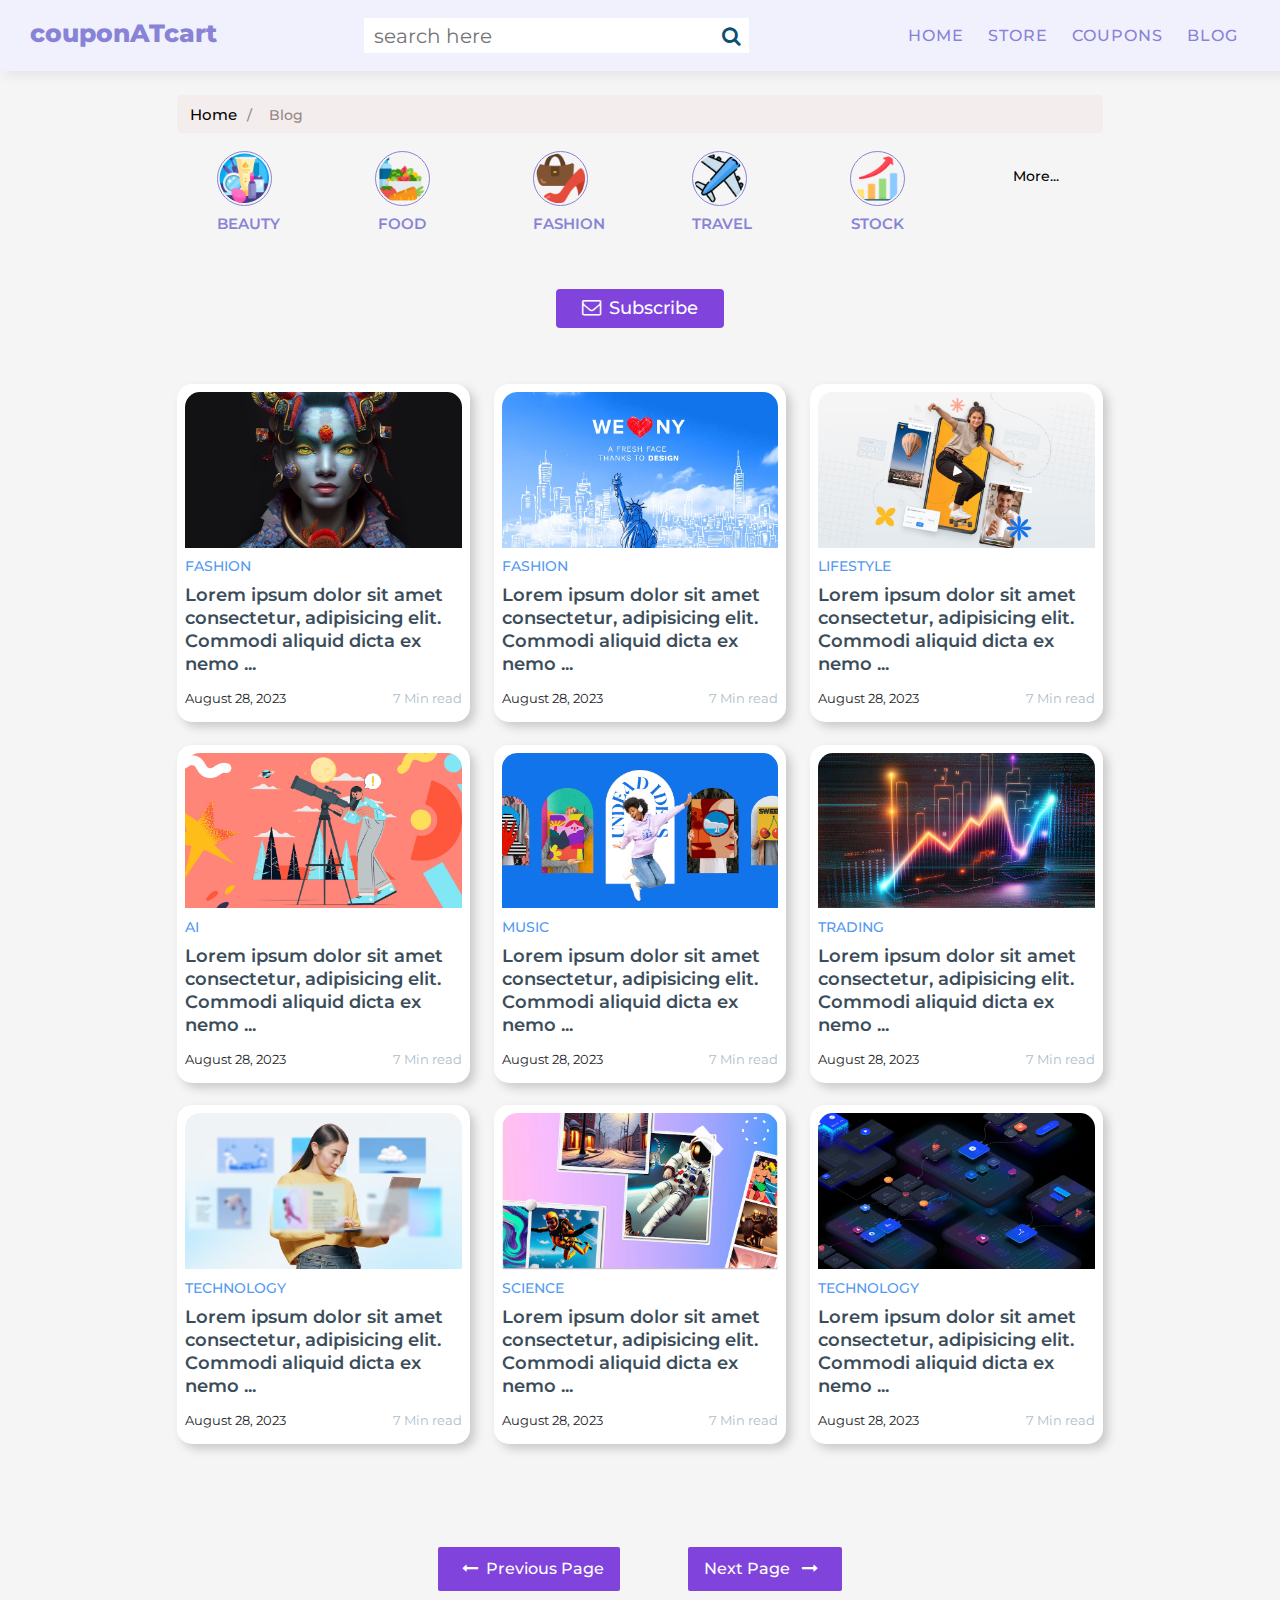
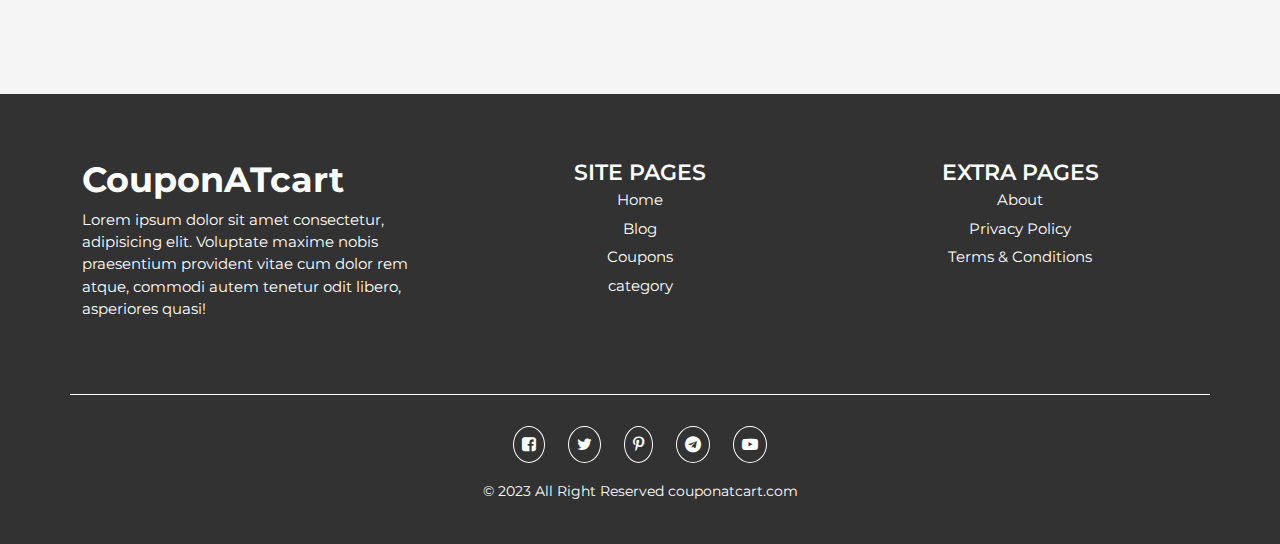
<file: all-blog.html>
<!DOCTYPE html>
<html lang="en">
<head>
    <meta charset="UTF-8">
    <meta name="viewport" content="width=device-width, initial-scale=1.0">
    <title>couponatcart - Best Deals & Coupons Destination</title>
    <link rel="shortcut icon" href="./images/favicon.png" type="image/x-icon">
    <link rel="preconnect" href="https://fonts.googleapis.com">
    <!-- ***********************************Montserrat********************************** -->
    <link rel="preconnect" href="https://fonts.googleapis.com">
    <link rel="preconnect" href="https://fonts.gstatic.com" crossorigin>
    <link href="https://fonts.googleapis.com/css2?family=Montserrat:wght@100;200;300;400;500;600;800&family=Open+Sans:wght@300;400;600;700&display=swap" rel="stylesheet">
    <!-- *****************************OPENSANS************************ -->
    <link rel="preconnect" href="https://fonts.googleapis.com">
    <link rel="preconnect" href="https://fonts.gstatic.com" crossorigin>
    <link href="https://fonts.googleapis.com/css2?family=Open+Sans:wght@300;400;600;700&display=swap" rel="stylesheet">
   <!-- ************************Bootsrap CDN************************************ -->
    <link rel="stylesheet" href="./font-awesome-4.7.0/css/font-awesome.css">
    <link rel="stylesheet" href="./bootstrap-5.3.0-alpha3-dist/css/bootstrap.min.css">
    <script src="./bootstrap-5.3.0-alpha3-dist/js/bootstrap.bundle.min.js"></script>
    <link rel="preconnect" href="https://fonts.googleapis.com">
    <link rel="preconnect" href="https://fonts.gstatic.com" crossorigin>
    <!-- ************************LOCAL STYLESHEET***************************** -->
    <link rel="stylesheet" href="public/master.css">
    <link rel="stylesheet" href="./public/all-blog.css">
    <link rel="stylesheet" href="./public/footer.css">
</head>
<body>
    <!-- *************************************************NAVBAR********************************************************** -->
    <input type="checkbox" id="check">
    <nav>
        <div class="icon"><a href="./index.html">couponATcart</a></div>
        <div class="search_box">
            <input type="search" placeholder="search here">
            <span class="fa fa-search"></span>
        </div>
        <ol>
            <li><a href="./index.html">Home</a></li>
            <li><a href="./store.html">Store</a></li>
            <li><a href="./coupon.html">Coupons</a></li>
            <li><a href="./all-blog.html">Blog</a></li>
        </ol>
        <label for="check" class="bar">
            <span class="fa fa-bars" id="bars"></span>
            <span class="fa fa-times" id="times"></span>
        </label>
    </nav>
    <!-- *************************Navigation Bar*********************** -->
    <section>
        <div class="container mt-4 navigation">
            <div class="row">
                <div class="col-lg-10 col-md-12 col-sm-10 mx-auto">
                   <div class="navigation-box">
                       <p><a href="./index.html">Home</a> <span>/</span> <span>Blog</span></p>
                   </div>
                </div>
            </div>
        </div>
    </section>              
    <!-- *******************************Blog-category************************************* -->
    <section>
        <div class="container mt-2">
            <div class="row">
                <div class="col-lg-10 col-md-12 col-sm-10 mx-auto blog-category">
                  <div class="row row-cols-6">
                        <div class="col-lg-1 category-item mx-auto">
                            <a href=""><img src="./images/cosmetics_3501241.png" alt=""></a>
                            <a href="" class="category-title">Beauty</a>
                        </div>
                        <div class="col-lg-1 category-item mx-auto">
                            <a href=""><img src="./images/food.png" alt=""></a>
                            <a href="" class="category-title">Food</a>
                        </div>
                        <div class="col-lg-1 category-item mx-auto">
                            <a href=""><img src="./images/fashion.png" alt=""></a>
                            <a href="" class="category-title">Fashion</a>
                        </div>
                        <div class="col-lg-1 category-item mx-auto">
                            <a href=""><img src="./images/travel.png" alt=""></a>
                            <a href="" class="category-title">Travel</a>
                        </div>
                        <div class="col-lg-1 category-item mx-auto">
                            <a href=""><img src="./images/stock.png" alt=""></a>
                            <a href="" class="category-title">Stock</a>
                        </div>
                        <div class="col-lg-1 category-item mx-auto">
                            <div class="dropdown-center">
                                <button class="btn-secondary" type="button" data-bs-toggle="dropdown" aria-expanded="false">
                                  More...
                                </button>
                                <ul class="dropdown-menu">
                                  <li><a class="dropdown-item" href="#">Electronics</a></li>
                                  <li><a class="dropdown-item" href="#">Home Care</a></li>
                                  <li><a class="dropdown-item" href="#">Furniture</a></li>
                                  <li><a class="dropdown-item" href="#">Health Care</a></li>
                                </ul>
                              </div>
                        </div>
                  </div>
                </div>
            </div>
        </div>
    </section>
    <!-- **********************Subscribe********************************** -->
    <section class="mt-5">
        <div class="container mt-4">
            <div class="row">
                <div class="col-lg-10 mx-auto text-center subscribe">
                    <button type="button" class="btn btn-primary" data-bs-toggle="modal" data-bs-target="#exampleModal" data-bs-whatever="@mdo"><i class="fa fa-envelope-o" aria-hidden="true"></i>Subscribe</button>
                </div>
            </div>
        </div>
    </section>                                 
    <!-- **********************************Blog-Listing******************************** -->
    <section class="all-blog">
        <div class="container mt-4">
            <div class="row">
                <div class="col-lg-10 blog-box mx-auto">
                    <div class="row">
                        <div class=" col-lg-4 col-md-6 col-sm-12 blog-box">
                           <div class="blog-item">
                                <a href="./blog.html"><img src="./images/Cover_3D-2.avif" alt=""></a>
                                <a href="" class="blog-category">Fashion</a>
                                <p class="description">
                                    <a href="./blog.html">Lorem ipsum dolor sit amet consectetur, adipisicing elit. Commodi aliquid dicta ex nemo ...</a>
                                </p>
                                <div class="d-flex">
                                    <span class="date me-auto">August 28, 2023 </span>
                                    <span class="time ms-auto">7 Min read</span>
                                </div>
                           </div>
                        </div>
                        <div class=" col-lg-4 col-md-6 col-sm-12 blog-box">
                            <div class="blog-item">
                                 <a href="./blog.html"><img src="./images/newyork.avif" alt=""></a>
                                 <a href="" class="blog-category">Fashion</a>
                                 <p class="description">
                                    <a href="./blog.html">Lorem ipsum dolor sit amet consectetur, adipisicing elit. Commodi aliquid dicta ex nemo ...</a>
                                 </p>
                                 <div class="d-flex">
                                     <span class="date me-auto">August 28, 2023 </span>
                                     <span class="time ms-auto">7 Min read</span>
                                 </div>
                            </div>
                         </div>
                         <!-- ************************* -->
                         <div class=" col-lg-4 col-md-6 col-sm-12 blog-box">
                            <div class="blog-item">
                                 <a href="./blog.html"><img src="./images/life-style.avif" alt=""></a>
                                 <a href="" class="blog-category">Lifestyle</a>
                                 <p class="description">
                                    <a href="./blog.html">Lorem ipsum dolor sit amet consectetur, adipisicing elit. Commodi aliquid dicta ex nemo ...</a>
                                 </p>
                                 <div class="d-flex">
                                     <span class="date me-auto">August 28, 2023 </span>
                                     <span class="time ms-auto">7 Min read</span>
                                 </div>
                            </div>
                         </div>
                         <!-- ************************* -->
                         <div class=" col-lg-4 col-md-6 col-sm-12 blog-box">
                            <div class="blog-item">
                                 <a href="./blog.html"><img src="./images/ai.avif" alt=""></a>
                                 <a href="" class="blog-category">AI</a>
                                 <p class="description">
                                    <a href="./blog.html">Lorem ipsum dolor sit amet consectetur, adipisicing elit. Commodi aliquid dicta ex nemo ...</a>
                                 </p>
                                 <div class="d-flex">
                                     <span class="date me-auto">August 28, 2023 </span>
                                     <span class="time ms-auto">7 Min read</span>
                                 </div>
                            </div>
                         </div>
                         <!-- ************************* -->
                         <div class=" col-lg-4 col-md-6 col-sm-12 blog-box">
                            <div class="blog-item">
                                 <a href="./blog.html"><img src="./images/music.avif" alt=""></a>
                                 <a href="" class="blog-category">Music</a>
                                 <p class="description">
                                    <a href="./blog.html">Lorem ipsum dolor sit amet consectetur, adipisicing elit. Commodi aliquid dicta ex nemo ...</a>
                                 </p>
                                 <div class="d-flex">
                                     <span class="date me-auto">August 28, 2023 </span>
                                     <span class="time ms-auto">7 Min read</span>
                                 </div>
                            </div>
                         </div>
                         <!-- ************************* -->
                         <div class=" col-lg-4 col-md-6 col-sm-12 blog-box">
                            <div class="blog-item">
                                 <a href="./blog.html"><img src="./images/trading.avif" alt=""></a>
                                 <a href="" class="blog-category">Trading</a>
                                 <p class="description">
                                    <a href="./blog.html">Lorem ipsum dolor sit amet consectetur, adipisicing elit. Commodi aliquid dicta ex nemo ...</a>
                                 </p>
                                 <div class="d-flex">
                                     <span class="date me-auto">August 28, 2023 </span>
                                     <span class="time ms-auto">7 Min read</span>
                                 </div>
                            </div>
                         </div>
                         <!-- ************************* -->
                         <div class=" col-lg-4 col-md-6 col-sm-12 blog-box">
                            <div class="blog-item">
                                 <a href="./blog.html"><img src="./images/Blog-1-1.avif" alt=""></a>
                                 <a href="" class="blog-category">Technology</a>
                                 <p class="description">
                                    <a href="./blog.html">Lorem ipsum dolor sit amet consectetur, adipisicing elit. Commodi aliquid dicta ex nemo ...</a>
                                 </p>
                                 <div class="d-flex">
                                     <span class="date me-auto">August 28, 2023 </span>
                                     <span class="time ms-auto">7 Min read</span>
                                 </div>
                            </div>
                         </div>
                         <!-- ************************* -->
                         <div class=" col-lg-4 col-md-6 col-sm-12 blog-box">
                            <div class="blog-item">
                                 <a href="./blog.html"><img src="./images/science.webp" alt=""></a>
                                 <a href="" class="blog-category">Science</a>
                                 <p class="description">
                                    <a href="./blog.html">Lorem ipsum dolor sit amet consectetur, adipisicing elit. Commodi aliquid dicta ex nemo ...</a>
                                 </p>
                                 <div class="d-flex">
                                     <span class="date me-auto">August 28, 2023 </span>
                                     <span class="time ms-auto">7 Min read</span>
                                 </div>
                            </div>
                         </div>
                         <!-- ************************* -->
                         <div class=" col-lg-4 col-md-6 col-sm-12 blog-box">
                            <div class="blog-item">
                                 <a href="./blog.html"><img src="./images/techi.webp" alt=""></a>
                                 <a href="#cat-page" class="blog-category">Technology</a>
                                 <p class="description">
                                    <a href="./blog.html">Lorem ipsum dolor sit amet consectetur, adipisicing elit. Commodi aliquid dicta ex nemo ...</a>
                                 </p>
                                 <div class="d-flex">
                                     <span class="date me-auto">August 28, 2023 </span>
                                     <span class="time ms-auto">7 Min read</span>
                                 </div>
                            </div>
                         </div>
                         <!-- ************************* -->
                    </div>
                    <div class="text-center mt-5 page-btn">
                            <button><span><i class="fa fa-long-arrow-left" aria-hidden="true"></i></span>Previous Page</button>
                            <button>Next Page <span><i class="fa fa-long-arrow-right" aria-hidden="true"></i></span></button>
                    </div> 
                </div>
            </div>
        </div>
    </section>               
   
<!-- **************************Footer****************************************** -->
    <footer class="container-fluid footer-box">
        <div class="container">
            <div class="row footer-item">
                <div class="col-sm-12 col-lg-4 footer-child">
                   <strong>CouponATcart</strong>
                   <p>Lorem ipsum dolor sit amet consectetur, adipisicing elit. Voluptate maxime nobis praesentium provident vitae cum dolor rem atque, commodi autem tenetur odit libero, asperiores quasi!</p>
                </div>
                <div class="col-lg-4 col-md-6 col-sm-6 text-center footer-child">
                    <h3>Site Pages</h3>
                    <ul>
                       <li><a href="./index.html">Home</a></li>
                       <li><a href="./all-blog.html">Blog</a></li>
                       <li><a href="./coupon.html">Coupons</a></li>
                       <li><a href="./category.html">category</a></li>
                    </ul>
                </div>
                <div class="col-lg-4 col-md-6 col-sm-6 text-center footer-child">
                    <h3>Extra Pages</h3>
                    <ul>
                       <li><a href="">About</a></li>
                       <li><a href="">Privacy Policy</a></li>
                       <li><a href="">Terms & Conditions</a></li>
                    </ul>
                </div>
            </div>
            <div class="row text-center social-section">
                <div class="social-footer">
                   <a href=""><span><i class="fa fa-facebook-square" aria-hidden="true"></i></span></a>
                   <a href=""><span><i class="fa fa-twitter" aria-hidden="true"></i></span></a>
                   <a href=""><span><i class="fa fa-pinterest-p" aria-hidden="true"></i></span></a>
                   <a href=""><span><i class="fa fa-telegram" aria-hidden="true"></i></span></a>
                   <a href=""><span><i class="fa fa-youtube-play" aria-hidden="true"></i></span></a>
                </div>
                <div class="copyright">
                    <p>&copy 2023 All Right Reserved couponatcart.com</p>
                </div>
            </div>
        </div>
    </footer>
         <!-- ********************************Model subscribe********************************************** -->
         <div class="modal fade subscribe-pop" id="exampleModal" tabindex="-1" aria-labelledby="exampleModalLabel" aria-hidden="true">
            <div class="modal-dialog modal-dialog-centered">
              <div class="modal-content">
                <div class="modal-header">
                  <h5 class="modal-title text-center" id="exampleModalLabel">Subscribe to get update to Our Latest Newsletters</h5>
                  <!-- <button type="button" class="btn-close" data-bs-dismiss="modal" aria-label="Close"></button> -->
                </div>
                <div class="modal-body">
                  <form>
                    <div class="mb-3 d-flex">
                      <!-- <label for="recipient-name" class="col-form-label">Your Email:</label> -->
                      <input type="email" class="input-box" id="" placeholder="Your Email please...">
                      <button type="button">Subscribe</button>
                    </div>
                  </form>
                  <p class="policy-info">To see how we use your information see our <a href="./privacy-policy.html">Privacy Policy</a></p>
                </div>
                <div class="modal-footer">
                  <button type="button" class="btn btn-secondary" data-bs-dismiss="modal">Close</button>
                </div>
              </div>
            </div>
          </div>
</body>   
</html>
</file>
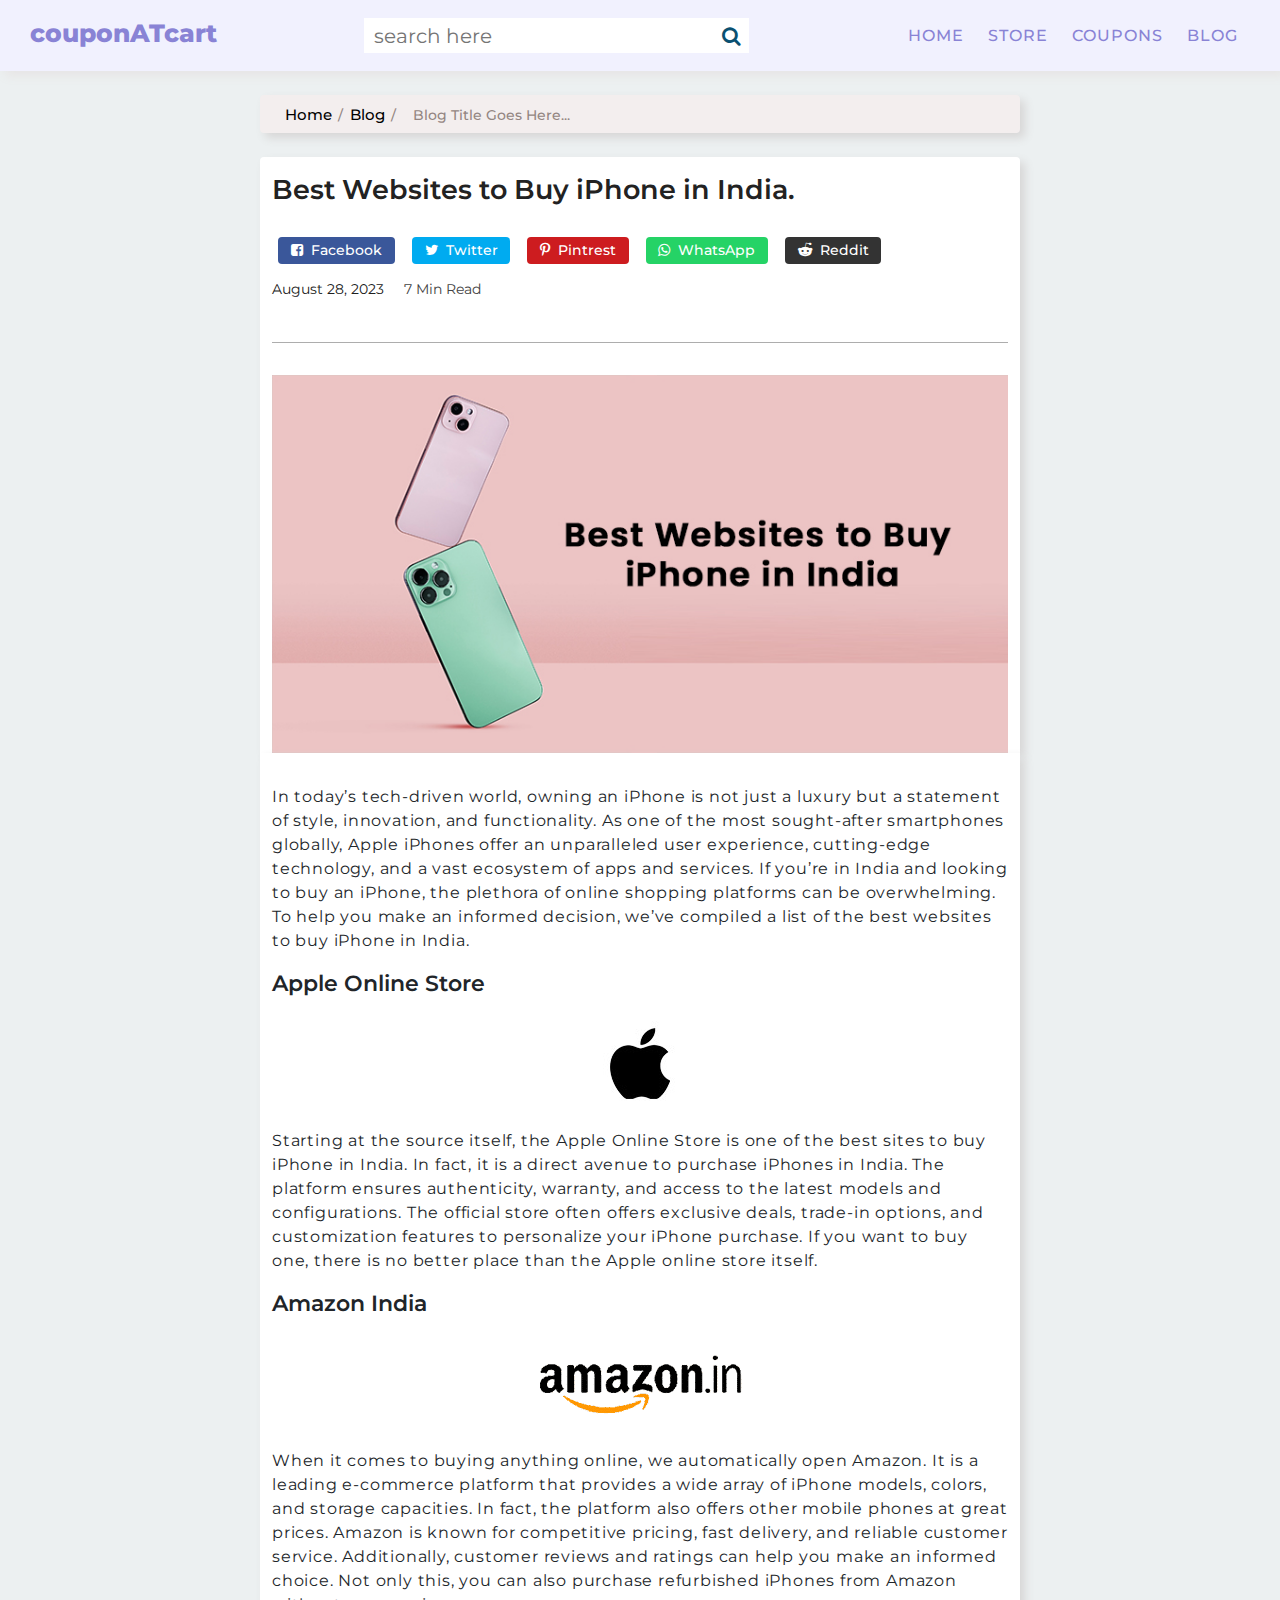
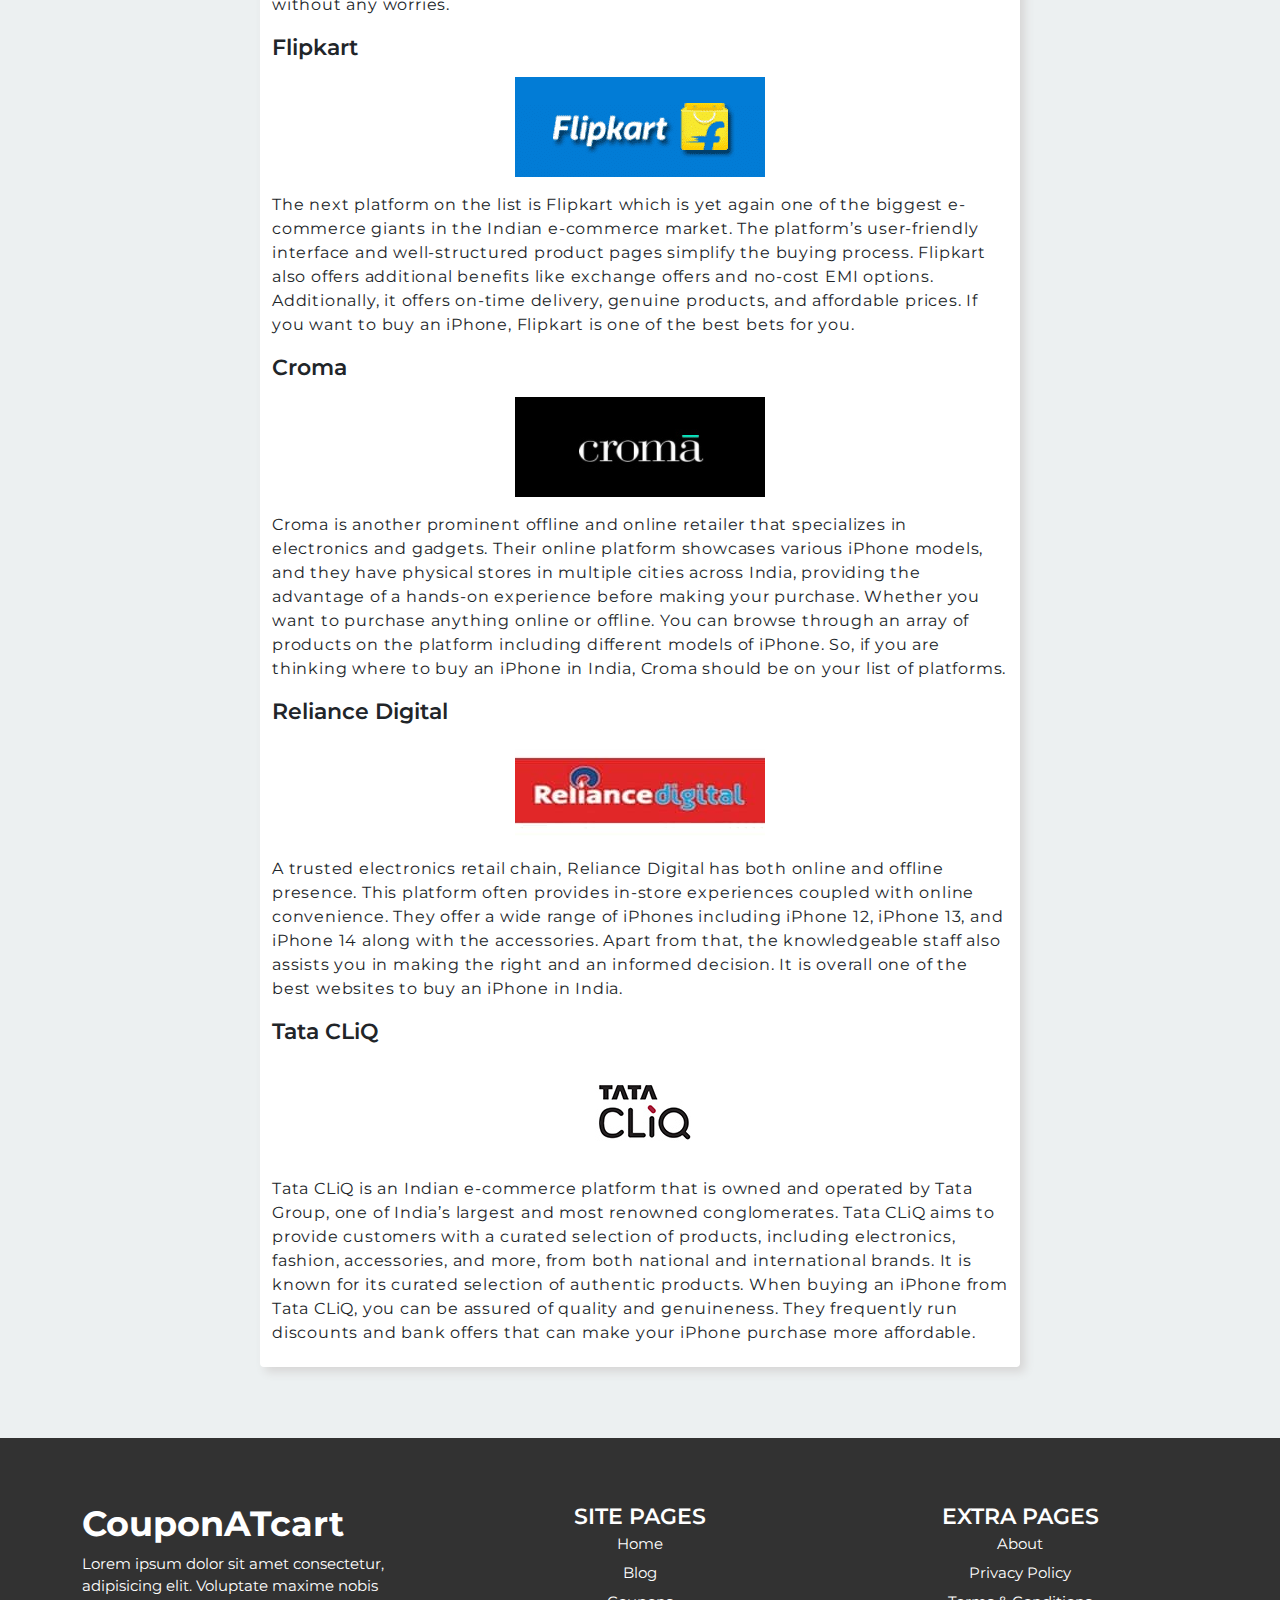
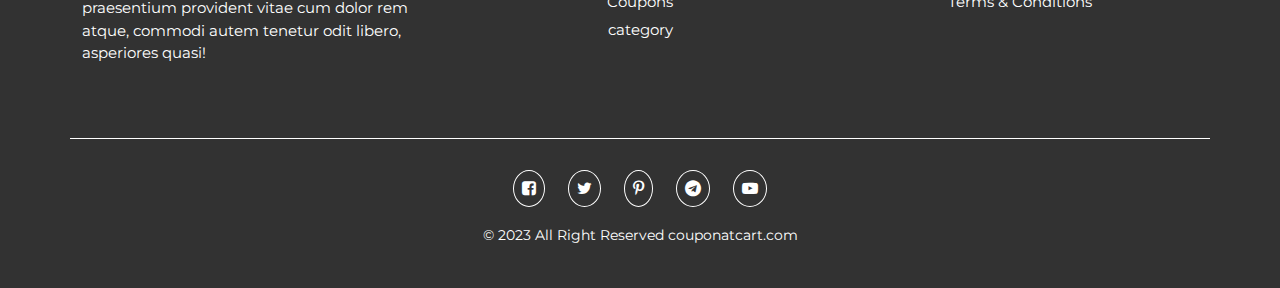
<file: blog.html>
<!DOCTYPE html>
<html lang="en">
<head>
    <meta charset="UTF-8">
    <meta name="viewport" content="width=device-width, initial-scale=1.0">
    <title>couponatcart - Best Deals & Coupons Destination</title>
    <link rel="shortcut icon" href="./images/favicon.png" type="image/x-icon">
    <link rel="preconnect" href="https://fonts.googleapis.com">
    <!-- ***********************************Montserrat********************************** -->
    <link rel="preconnect" href="https://fonts.googleapis.com">
    <link rel="preconnect" href="https://fonts.gstatic.com" crossorigin>
    <link href="https://fonts.googleapis.com/css2?family=Montserrat:wght@100;200;300;400;500;600;800&family=Open+Sans:wght@300;400;600;700&display=swap" rel="stylesheet">
    <!-- *****************************OPENSANS************************ -->
    <link rel="preconnect" href="https://fonts.googleapis.com">
    <link rel="preconnect" href="https://fonts.gstatic.com" crossorigin>
    <link href="https://fonts.googleapis.com/css2?family=Open+Sans:wght@300;400;600;700&display=swap" rel="stylesheet">
   <!-- ************************Bootsrap CDN************************************ -->
    <link rel="stylesheet" href="./font-awesome-4.7.0/css/font-awesome.css">
    <link rel="stylesheet" href="./bootstrap-5.3.0-alpha3-dist/css/bootstrap.min.css">
    <script src="./bootstrap-5.3.0-alpha3-dist/js/bootstrap.bundle.min.js"></script>
    <link rel="preconnect" href="https://fonts.googleapis.com">
    <link rel="preconnect" href="https://fonts.gstatic.com" crossorigin>
     <!-- *******************OWL CDN********************************************************** -->
     <link rel="stylesheet" href="https://cdnjs.cloudflare.com/ajax/libs/OwlCarousel2/2.3.4/assets/owl.carousel.min.css" integrity="sha512-tS3S5qG0BlhnQROyJXvNjeEM4UpMXHrQfTGmbQ1gKmelCxlSEBUaxhRBj/EFTzpbP4RVSrpEikbmdJobCvhE3g==" crossorigin="anonymous" referrerpolicy="no-referrer" />

     <link rel="stylesheet" href="https://cdnjs.cloudflare.com/ajax/libs/OwlCarousel2/2.3.4/assets/owl.theme.default.min.css" integrity="sha512-sMXtMNL1zRzolHYKEujM2AqCLUR9F2C4/05cdbxjjLSRvMQIciEPCQZo++nk7go3BtSuK9kfa/s+a4f4i5pLkw==" crossorigin="anonymous" referrerpolicy="no-referrer" />
    <!-- ************************LOCAL STYLESHEET***************************** -->
    <link rel="stylesheet" href="public/master.css">
    <link rel="stylesheet" href="./public/blog.css">
    <link rel="stylesheet" href="./public/footer.css">
</head>
<body>
    <!-- *************************************************NAVBAR********************************************************** -->
    <input type="checkbox" id="check">
    <nav>
        <div class="icon"><a href="./index.html">couponATcart</a></div>
        <div class="search_box">
            <input type="search" placeholder="search here">
            <span class="fa fa-search"></span>
        </div>
        <ol>
            <li><a href="./index.html">Home</a></li>
            <li><a href="./store.html">Store</a></li>
            <li><a href="./coupon.html">Coupons</a></li>
            <li><a href="./all-blog.html">Blog</a></li>
        </ol>
        <label for="check" class="bar">
            <span class="fa fa-bars" id="bars"></span>
            <span class="fa fa-times" id="times"></span>
        </label>
    </nav>
    <!-- *********************Page Navigation*********************** -->
    <section>
        <div class="container mt-4">
            <div class="row navigation">
                <div class="col-lg-8 col-md-12 col-sm-12 mx-auto blog-header">
                   <div class="navigation-box">
                       <p><a href="./index.html">Home</a><span>/</span><a href="./all-blog.html">Blog</a><span>/</span> <span>Blog Title Goes Here...</span></p>
                   </div>
                </div>
            </div>
        </div>
    </section>  
   <!-- **********************************BLOG Header************************** -->
<section class="mt-4">
    <div class="container">
        <div class="row">
            <div class="col-lg-8 col-md-12 col-sm-12 mx-auto blog-header">
                <div class="blog-title">
                    <h1>Best Websites to Buy iPhone in India.</h1>
                </div>
                <div class="social">
                    <button><i class="fa fa-facebook-square" aria-hidden="true"></i>Facebook</button>
                    <button><i class="fa fa-twitter" aria-hidden="true"></i>Twitter</button>
                    <button><i class="fa fa-pinterest-p" aria-hidden="true"></i>Pintrest</button>
                    <button><i class="fa fa-whatsapp" aria-hidden="true"></i>WhatsApp</button>
                    <button><i class="fa fa-reddit-alien" aria-hidden="true"></i>Reddit</button>
                </div>
                <div class="date">
                    <span>August 28, 2023</span>
                    <span>7 Min Read</span>
                </div>
                <div class="main-image">
                    <img src="images/1Iphone-Blog.jpg" alt="">
                </div>
            </div>
        </div>
        <!-- ******************************* -->
        <div class="row">
            <div class="col-lg-8 mx-auto blog-content">
                <div class="para">
                    <p>
                        In today’s tech-driven world, owning an iPhone is not just a luxury but a statement of style, innovation, and functionality. As one of the most sought-after smartphones globally, Apple iPhones offer an unparalleled user experience, cutting-edge technology, and a vast ecosystem of apps and services. If you’re in India and looking to buy an iPhone, the plethora of online shopping platforms can be overwhelming. To help you make an informed decision, we’ve compiled a list of the best websites to buy iPhone in India.
                    </p>
                </div>
                <div class="sub-heading">
                    <h3>Apple Online Store</h3>
                </div>
                <div>
                    <img src="images/apple-coupon-codes-.jpg" alt="">
                </div>
                <div class="para">
                    <p>
                        Starting at the source itself, the Apple Online Store is one of the best sites to buy iPhone in India. In fact, it is a direct avenue to purchase iPhones in India. The platform ensures authenticity, warranty, and access to the latest models and configurations. The official store often offers exclusive deals, trade-in options, and customization features to personalize your iPhone purchase. If you want to buy one, there is no better place than the Apple online store itself. 
                    </p>
                </div>
                <div class="sub-heading">
                    <h3>Amazon India</h3>
                </div>
                <div>
                    <img src="./images/amazon-promo-codes.png" alt="">
                </div>
                <div class="para">
                    <p>
                        When it comes to buying anything online, we automatically open Amazon. It is a leading e-commerce platform that provides a wide array of iPhone models, colors, and storage capacities. In fact, the platform also offers other mobile phones at great prices. Amazon is known for competitive pricing, fast delivery, and reliable customer service. Additionally, customer reviews and ratings can help you make an informed choice. Not only this, you can also purchase refurbished iPhones from Amazon without any worries.
                    </p>
                </div>
                <div class="sub-heading">
                    <h3>Flipkart</h3>
                </div>
                <div>
                    <img src="images/flipkart-coupon-codes-new-logo1.png" alt="">
                </div>
                <div class="para">
                    <p>
                        The next platform on the list is Flipkart which is yet again one of the biggest e-commerce giants in the Indian e-commerce market. The platform’s user-friendly interface and well-structured product pages simplify the buying process. Flipkart also offers additional benefits like exchange offers and no-cost EMI options. Additionally, it offers on-time delivery, genuine products, and affordable prices. If you want to buy an iPhone, Flipkart is one of the best bets for you.
                    </p>
                </div>
                <div class="sub-heading">
                    <h3>Croma</h3>
                </div>
                <div>
                    <img src="./images/croma-coupon-codes-1.jpg" alt="">
                </div>
                <div class="para">
                    <p>
                        Croma is another prominent offline and online retailer that specializes in electronics and gadgets. Their online platform showcases various iPhone models, and they have physical stores in multiple cities across India, providing the advantage of a hands-on experience before making your purchase. Whether you want to purchase anything online or offline. You can browse through an array of products on the platform including different models of iPhone. So, if you are thinking where to buy an iPhone in India, Croma should be on your list of platforms.
                    </p>
                </div>
                <div class="sub-heading">
                    <h3>Reliance Digital</h3>
                </div>
                <div>
                    <img src="images/reliancedigital-coupon-codes.jpg" alt="">
                </div>
                <div class="para">
                    <p>
                        A trusted electronics retail chain, Reliance Digital has both online and offline presence. This platform often provides in-store experiences coupled with online convenience. They offer a wide range of iPhones including iPhone 12, iPhone 13, and iPhone 14 along with the accessories. Apart from that, the knowledgeable staff also assists you in making the right and an informed decision. It is overall one of the best websites to buy an iPhone in India.
                    </p>
                </div>
                <div class="sub-heading">
                    <h3>Tata CLiQ</h3>
                </div>
                <div>
                    <img src="./images/tatacliq-coupon-codes-1.jpg" alt="">
                </div>
                <div class="para">
                    <p>
                        Tata CLiQ is an Indian e-commerce platform that is owned and operated by Tata Group, one of India’s largest and most renowned conglomerates. Tata CLiQ aims to provide customers with a curated selection of products, including electronics, fashion, accessories, and more, from both national and international brands. It is known for its curated selection of authentic products. When buying an iPhone from Tata CLiQ, you can be assured of quality and genuineness. They frequently run discounts and bank offers that can make your iPhone purchase more affordable.
                    </p>
                </div>
            </div>
        </div>
    </div>
</section>         
   
<!-- **************************Footer****************************************** -->
    <footer class="container-fluid footer-box">
        <div class="container">
            <div class="row footer-item">
                <div class="col-sm-12 col-lg-4 footer-child">
                   <strong>CouponATcart</strong>
                   <p>Lorem ipsum dolor sit amet consectetur, adipisicing elit. Voluptate maxime nobis praesentium provident vitae cum dolor rem atque, commodi autem tenetur odit libero, asperiores quasi!</p>
                </div>
                <div class="col-lg-4 col-md-6 col-sm-6 text-center footer-child">
                    <h3>Site Pages</h3>
                    <ul>
                       <li><a href="./index.html">Home</a></li>
                       <li><a href="./all-blog.html">Blog</a></li>
                       <li><a href="./coupon.html">Coupons</a></li>
                       <li><a href="./category.html">category</a></li>
                    </ul>
                </div>
                <div class="col-lg-4 col-md-6 col-sm-6 text-center footer-child">
                    <h3>Extra Pages</h3>
                    <ul>
                       <li><a href="">About</a></li>
                       <li><a href="">Privacy Policy</a></li>
                       <li><a href="">Terms & Conditions</a></li>
                    </ul>
                </div>
            </div>
            <div class="row text-center social-section">
                <div class="social-footer">
                   <a href=""><span><i class="fa fa-facebook-square" aria-hidden="true"></i></span></a>
                   <a href=""><span><i class="fa fa-twitter" aria-hidden="true"></i></span></a>
                   <a href=""><span><i class="fa fa-pinterest-p" aria-hidden="true"></i></span></a>
                   <a href=""><span><i class="fa fa-telegram" aria-hidden="true"></i></span></a>
                   <a href=""><span><i class="fa fa-youtube-play" aria-hidden="true"></i></span></a>
                </div>
                <div class="copyright">
                    <p>&copy 2023 All Right Reserved couponatcart.com</p>
                </div>
            </div>
        </div>
    </footer>     
</body>   
</html>
</file>
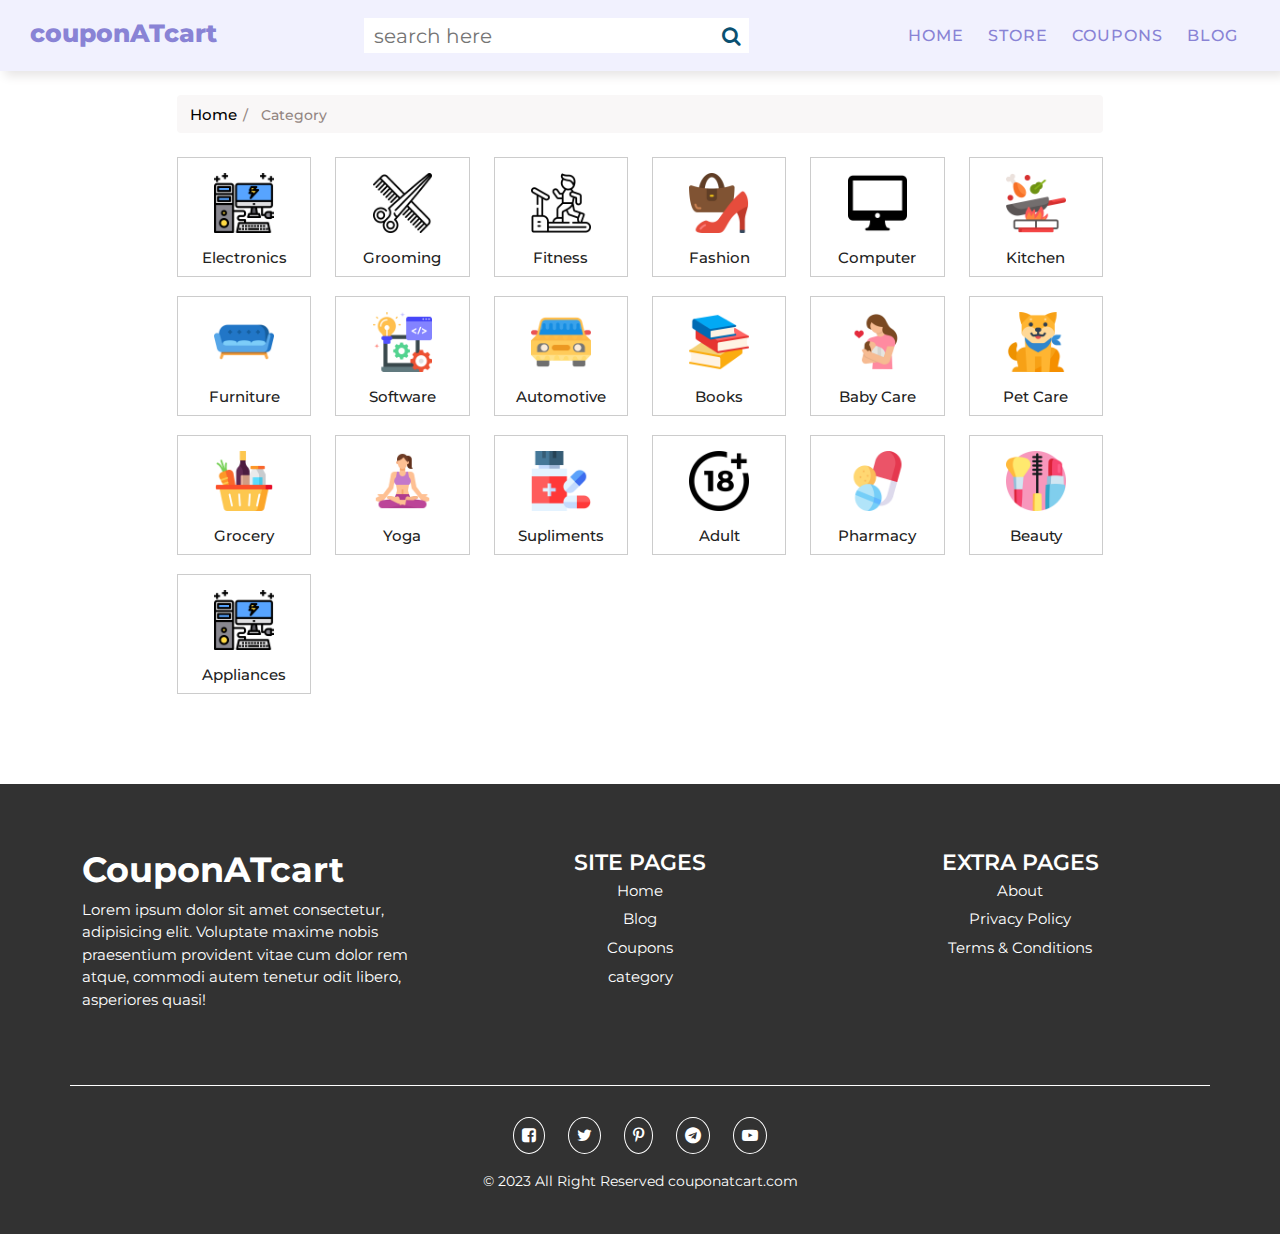
<file: category.html>
<!DOCTYPE html>
<html lang="en">
<head>
    <meta charset="UTF-8">
    <meta name="viewport" content="width=device-width, initial-scale=1.0">
    <title>couponatcart - Best Deals & Coupons Destination</title>
    <link rel="shortcut icon" href="./images/favicon.png" type="image/x-icon">
    <link rel="preconnect" href="https://fonts.googleapis.com">
    <!-- ***********************************Montserrat********************************** -->
    <link rel="preconnect" href="https://fonts.googleapis.com">
    <link rel="preconnect" href="https://fonts.gstatic.com" crossorigin>
    <link href="https://fonts.googleapis.com/css2?family=Montserrat:wght@100;200;300;400;500;600;800&family=Open+Sans:wght@300;400;600;700&display=swap" rel="stylesheet">
    <!-- *****************************OPENSANS************************ -->
    <link rel="preconnect" href="https://fonts.googleapis.com">
    <link rel="preconnect" href="https://fonts.gstatic.com" crossorigin>
    <link href="https://fonts.googleapis.com/css2?family=Open+Sans:wght@300;400;600;700&display=swap" rel="stylesheet">
   <!-- ************************Bootsrap CDN************************************ -->
    <link rel="stylesheet" href="./font-awesome-4.7.0/css/font-awesome.css">
    <link rel="stylesheet" href="./bootstrap-5.3.0-alpha3-dist/css/bootstrap.min.css">
    <script src="./bootstrap-5.3.0-alpha3-dist/js/bootstrap.bundle.min.js"></script>
    <link rel="preconnect" href="https://fonts.googleapis.com">
    <link rel="preconnect" href="https://fonts.gstatic.com" crossorigin>
     <!-- *******************OWL CDN********************************************************** -->
     <link rel="stylesheet" href="https://cdnjs.cloudflare.com/ajax/libs/OwlCarousel2/2.3.4/assets/owl.carousel.min.css" integrity="sha512-tS3S5qG0BlhnQROyJXvNjeEM4UpMXHrQfTGmbQ1gKmelCxlSEBUaxhRBj/EFTzpbP4RVSrpEikbmdJobCvhE3g==" crossorigin="anonymous" referrerpolicy="no-referrer" />

     <link rel="stylesheet" href="https://cdnjs.cloudflare.com/ajax/libs/OwlCarousel2/2.3.4/assets/owl.theme.default.min.css" integrity="sha512-sMXtMNL1zRzolHYKEujM2AqCLUR9F2C4/05cdbxjjLSRvMQIciEPCQZo++nk7go3BtSuK9kfa/s+a4f4i5pLkw==" crossorigin="anonymous" referrerpolicy="no-referrer" />
    <!-- ************************LOCAL STYLESHEET***************************** -->
    <link rel="stylesheet" href="public/master.css">
    <link rel="stylesheet" href="./public/category.css">
    <link rel="stylesheet" href="./public/footer.css">
</head>
<body>
    <!-- *************************************************NAVBAR********************************************************** -->
    <input type="checkbox" id="check">
    <nav>
        <div class="icon"><a href="./index.html">couponATcart</a></div>
        <div class="search_box">
            <input type="search" placeholder="search here">
            <span class="fa fa-search"></span>
        </div>
        <ol>
            <li><a href="./index.html">Home</a></li>
            <li><a href="./store.html">Store</a></li>
            <li><a href="./coupon.html">Coupons</a></li>
            <li><a href="./all-blog.html">Blog</a></li>
        </ol>
        <label for="check" class="bar">
            <span class="fa fa-bars" id="bars"></span>
            <span class="fa fa-times" id="times"></span>
        </label>
    </nav>
    <!-- *********************Page Navigation*********************** -->
    <section>
        <div class="container mt-4">
            <div class="row navigation">
                <div class="col-lg-10 col-md-12 col-sm-12 mx-auto">
                   <div class="navigation-box">
                       <p><a href="./index.html">Home</a><span>/</span><span>Category</span></p>
                   </div>
                </div>
            </div>
        </div>
    </section>  
   <!-- **********************************List Category************************** -->
<section>
    <div class="container mt-4">
        <div class="row">
            <div class="col-lg-10 col-md-12 col-sm-12 mx-auto">
               <div class="row row-cols-3">
                    <div class="col-lg-2 col-md-3 col-sm-4 category-box">
                        <div class="category-item">
                            <div class="cat-img">
                            <a href="./sub-category.html"> <img src="./images/electronics.png" alt=""></a>
                            </div>
                            <div class="category-title">
                                <a href="./sub-category.html">Electronics</a>
                            </div>
                        </div>
                    </div>
                    <!-- ******************** -->
                    <div class="col-lg-2 col-md-3 col-sm-4 category-box">
                        <div class="category-item">
                            <div class="cat-img">
                            <a href="./sub-category.html"> <img src="./images/grooming.png" alt=""></a>
                            </div>
                            <div class="category-title">
                                <a href="./sub-category.html">Grooming</a>
                            </div>
                        </div>
                    </div>
                    <!-- ******************** -->
                    <div class="col-lg-2 col-md-3 col-sm-4 category-box">
                        <div class="category-item">
                            <div class="cat-img">
                            <a href="./sub-category.html"> <img src="./images/treadmill_2382633.png" alt=""></a>
                            </div>
                            <div class="category-title">
                                <a href="./sub-category.html">Fitness</a>
                            </div>
                        </div>
                    </div>
                    <!-- ******************** -->
                    <div class="col-lg-2 col-md-3 col-sm-4 category-box">
                        <div class="category-item">
                            <div class="cat-img">
                            <a href="./sub-category.html"> <img src="./images/fashion.png" alt=""></a>
                            </div>
                            <div class="category-title">
                                <a href="./sub-category.html">Fashion</a>
                            </div>
                        </div>
                    </div>
                    <!-- ******************** -->
                    <div class="col-lg-2 col-md-3 col-sm-4 category-box">
                        <div class="category-item">
                            <div class="cat-img">
                            <a href="./sub-category.html"> <img src="./images/imac_483141.png" alt=""></a>
                            </div>
                            <div class="category-title">
                                <a href="./sub-category.html">Computer</a>
                            </div>
                        </div>
                    </div>
                    <!-- ******************** -->
                    <div class="col-lg-2 col-md-3 col-sm-4 category-box">
                        <div class="category-item">
                            <div class="cat-img">
                            <a href="./sub-category.html"> <img src="./images/kitchen.png" alt=""></a>
                            </div>
                            <div class="category-title">
                                <a href="./sub-category.html">Kitchen</a>
                            </div>
                        </div>
                    </div>
                    <!-- ******************** -->
                     <div class="col-lg-2 col-md-3 col-sm-4 category-box">
                        <div class="category-item">
                            <div class="cat-img">
                            <a href="./sub-category.html"> <img src="./images/furniture.png" alt=""></a>
                            </div>
                            <div class="category-title">
                                <a href="./sub-category.html">Furniture</a>
                            </div>
                        </div>
                    </div>
                     <!-- ******************** -->
                     <div class="col-lg-2 col-md-3 col-sm-4 category-box">
                        <div class="category-item">
                            <div class="cat-img">
                            <a href="./sub-category.html"> <img src="./images/software_3950815.png" alt=""></a>
                            </div>
                            <div class="category-title">
                                <a href="./sub-category.html">Software</a>
                            </div>
                        </div>
                    </div>
                    <!-- ******************** -->
                    <div class="col-lg-2 col-md-3 col-sm-4 category-box">
                        <div class="category-item">
                            <div class="cat-img">
                            <a href="./sub-category.html"> <img src="./images/car_741444.png" alt=""></a>
                            </div>
                            <div class="category-title">
                                <a href="./sub-category.html">Automotive</a>
                            </div>
                        </div>
                    </div>
                    <!-- ******************** -->
                    <div class="col-lg-2 col-md-3 col-sm-4 category-box">
                        <div class="category-item">
                            <div class="cat-img">
                            <a href="./sub-category.html"> <img src="./images/books.png" alt=""></a>
                            </div>
                            <div class="category-title">
                                <a href="./sub-category.html">Books</a>
                            </div>
                        </div>
                    </div>
                    <!-- ******************** -->
                    <div class="col-lg-2 col-md-3 col-sm-4 category-box">
                        <div class="category-item">
                            <div class="cat-img">
                            <a href="./sub-category.html"> <img src="./images/baby-care.png" alt=""></a>
                            </div>
                            <div class="category-title">
                                <a href="./sub-category.html">Baby Care</a>
                            </div>
                        </div>
                    </div>
                    <!-- ******************** -->
                    <div class="col-lg-2 col-md-3 col-sm-4 category-box">
                        <div class="category-item">
                            <div class="cat-img">
                            <a href="./sub-category.html"> <img src="./images/pet.png" alt=""></a>
                            </div>
                            <div class="category-title">
                                <a href="./sub-category.html">Pet Care</a>
                            </div>
                        </div>
                    </div>
                    <!-- ******************** -->
                    <div class="col-lg-2 col-md-3 col-sm-4 category-box">
                        <div class="category-item">
                            <div class="cat-img">
                            <a href="./sub-category.html"> <img src="./images/grocery.png" alt=""></a>
                            </div>
                            <div class="category-title">
                                <a href="./sub-category.html">Grocery</a>
                            </div>
                        </div>
                    </div>
                    <!-- ******************** -->
                    <div class="col-lg-2 col-md-3 col-sm-4 category-box">
                        <div class="category-item">
                            <div class="cat-img">
                            <a href="./sub-category.html"> <img src="./images/yoga.png" alt=""></a>
                            </div>
                            <div class="category-title">
                                <a href="./sub-category.html">Yoga</a>
                            </div>
                        </div>
                    </div>
                    <!-- ******************** -->
                    <div class="col-lg-2 col-md-3 col-sm-4 category-box">
                        <div class="category-item">
                            <div class="cat-img">
                            <a href="./sub-category.html"> <img src="./images/medicine_3022827.png" alt=""></a>
                            </div>
                            <div class="category-title">
                                <a href="./sub-category.html">Supliments</a>
                            </div>
                        </div>
                    </div>
                    <!-- ******************** -->
                    <div class="col-lg-2 col-md-3 col-sm-4 category-box">
                        <div class="category-item">
                            <div class="cat-img">
                            <a href="./sub-category.html"> <img src="./images/adult.png" alt=""></a>
                            </div>
                            <div class="category-title">
                                <a href="./sub-category.html">Adult</a>
                            </div>
                        </div>
                    </div>
                    <!-- ******************** -->
                    <div class="col-lg-2 col-md-3 col-sm-4 category-box">
                        <div class="category-item">
                            <div class="cat-img">
                            <a href="./sub-category.html"> <img src="./images/pharmacy.png" alt=""></a>
                            </div>
                            <div class="category-title">
                                <a href="./sub-category.html">Pharmacy</a>
                            </div>
                        </div>
                    </div>
                    <!-- ******************** -->
                    <div class="col-lg-2 col-md-3 col-sm-4 category-box">
                        <div class="category-item">
                            <div class="cat-img">
                            <a href="./sub-category.html"> <img src="./images/beauty.png" alt=""></a>
                            </div>
                            <div class="category-title">
                                <a href="./sub-category.html">Beauty</a>
                            </div>
                        </div>
                    </div>
                    <!-- ******************** -->
                    <div class="col-lg-2 col-md-3 col-sm-4 category-box">
                        <div class="category-item">
                            <div class="cat-img">
                            <a href="./sub-category.html"> <img src="./images/electronics.png" alt=""></a>
                            </div>
                            <div class="category-title">
                                <a href="./sub-category.html">Appliances</a>
                            </div>
                        </div>
                    </div>
                    <!-- ******************** -->
               </div>
            </div>
        </div>
    </div>
</section>     
<!-- **************************Footer****************************************** -->
    <footer class="container-fluid footer-box">
        <div class="container">
            <div class="row footer-item">
                <div class="col-sm-12 col-lg-4 footer-child">
                   <strong>CouponATcart</strong>
                   <p>Lorem ipsum dolor sit amet consectetur, adipisicing elit. Voluptate maxime nobis praesentium provident vitae cum dolor rem atque, commodi autem tenetur odit libero, asperiores quasi!</p>
                </div>
                <div class="col-lg-4 col-md-6 col-sm-6 text-center footer-child">
                    <h3>Site Pages</h3>
                    <ul>
                       <li><a href="./index.html">Home</a></li>
                       <li><a href="./all-blog.html">Blog</a></li>
                       <li><a href="./coupon.html">Coupons</a></li>
                       <li><a href="./category.html">category</a></li>
                    </ul>
                </div>
                <div class="col-lg-4 col-md-6 col-sm-6 text-center footer-child">
                    <h3>Extra Pages</h3>
                    <ul>
                       <li><a href="">About</a></li>
                       <li><a href="">Privacy Policy</a></li>
                       <li><a href="">Terms & Conditions</a></li>
                    </ul>
                </div>
            </div>
            <div class="row text-center social-section">
                <div class="social-footer">
                   <a href=""><span><i class="fa fa-facebook-square" aria-hidden="true"></i></span></a>
                   <a href=""><span><i class="fa fa-twitter" aria-hidden="true"></i></span></a>
                   <a href=""><span><i class="fa fa-pinterest-p" aria-hidden="true"></i></span></a>
                   <a href=""><span><i class="fa fa-telegram" aria-hidden="true"></i></span></a>
                   <a href=""><span><i class="fa fa-youtube-play" aria-hidden="true"></i></span></a>
                </div>
                <div class="copyright">
                    <p>&copy 2023 All Right Reserved couponatcart.com</p>
                </div>
            </div>
        </div>
    </footer>     
</body>   
</html>
</file>
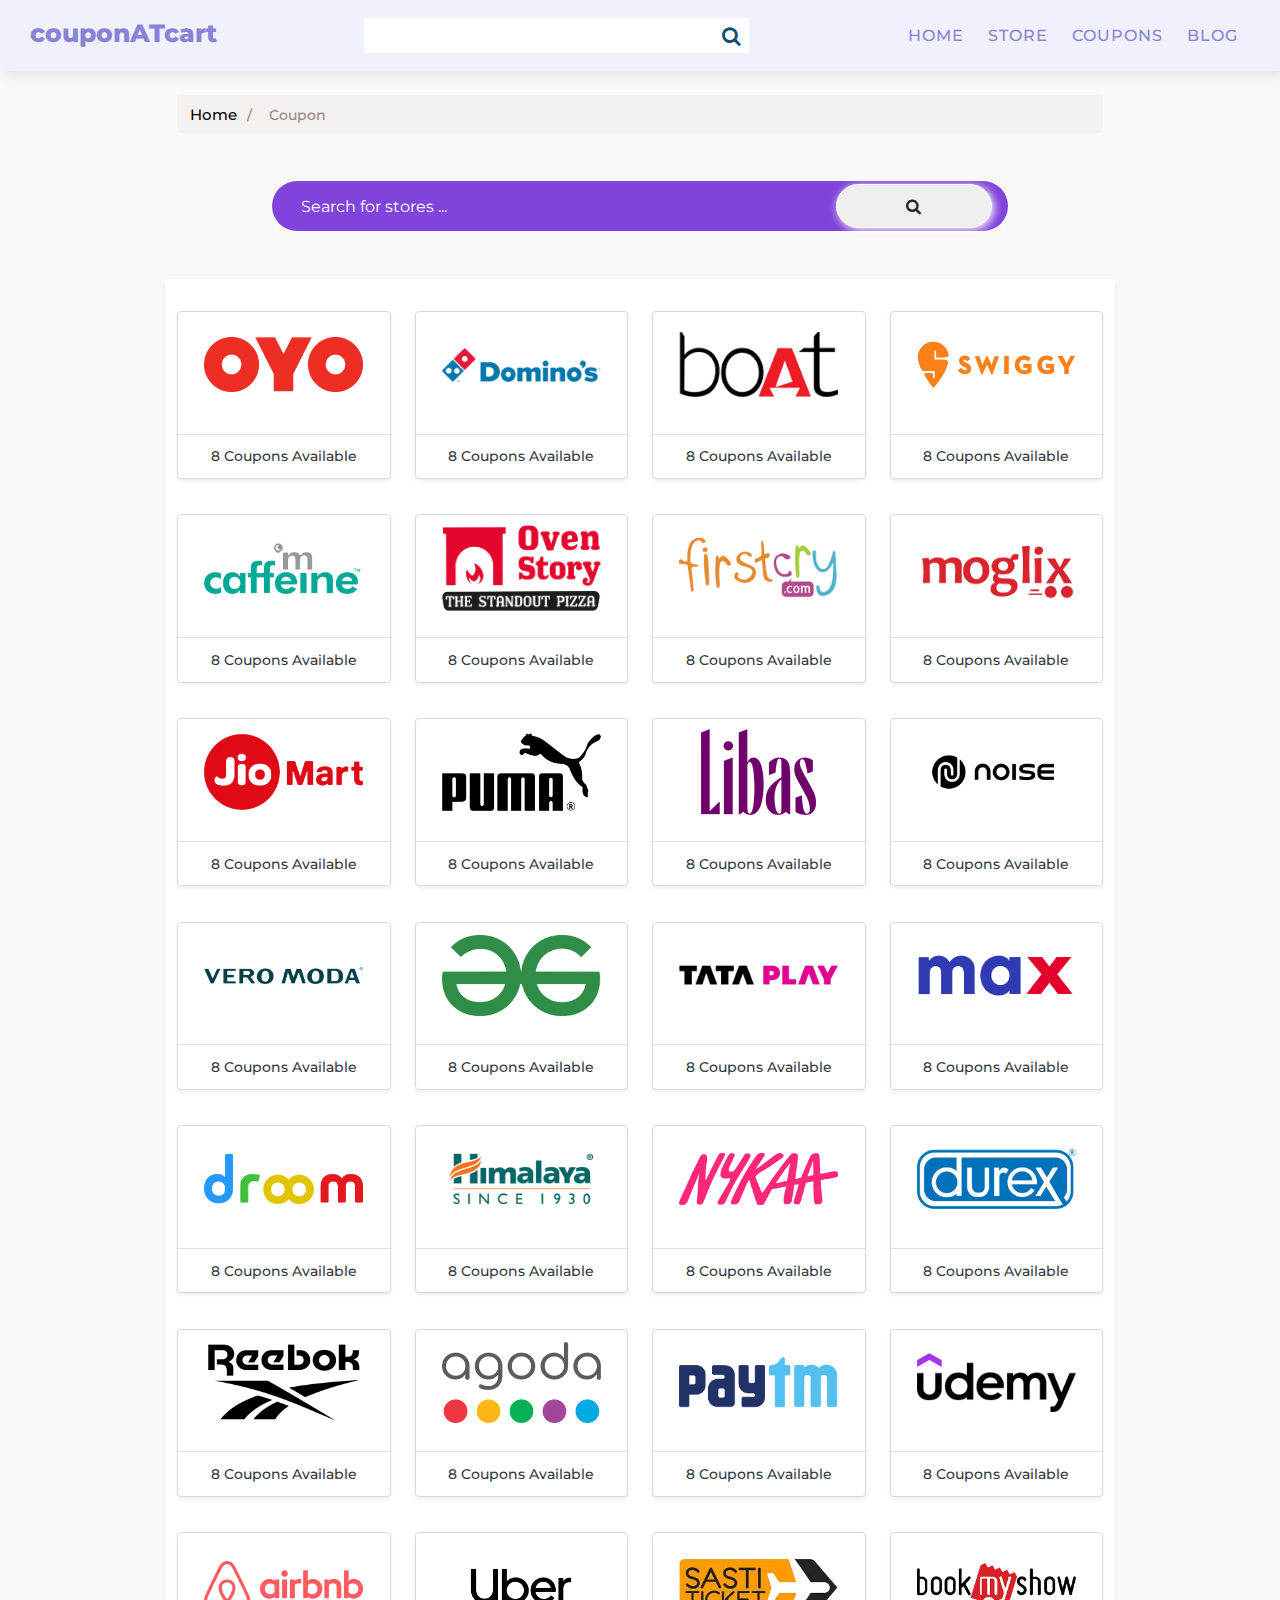
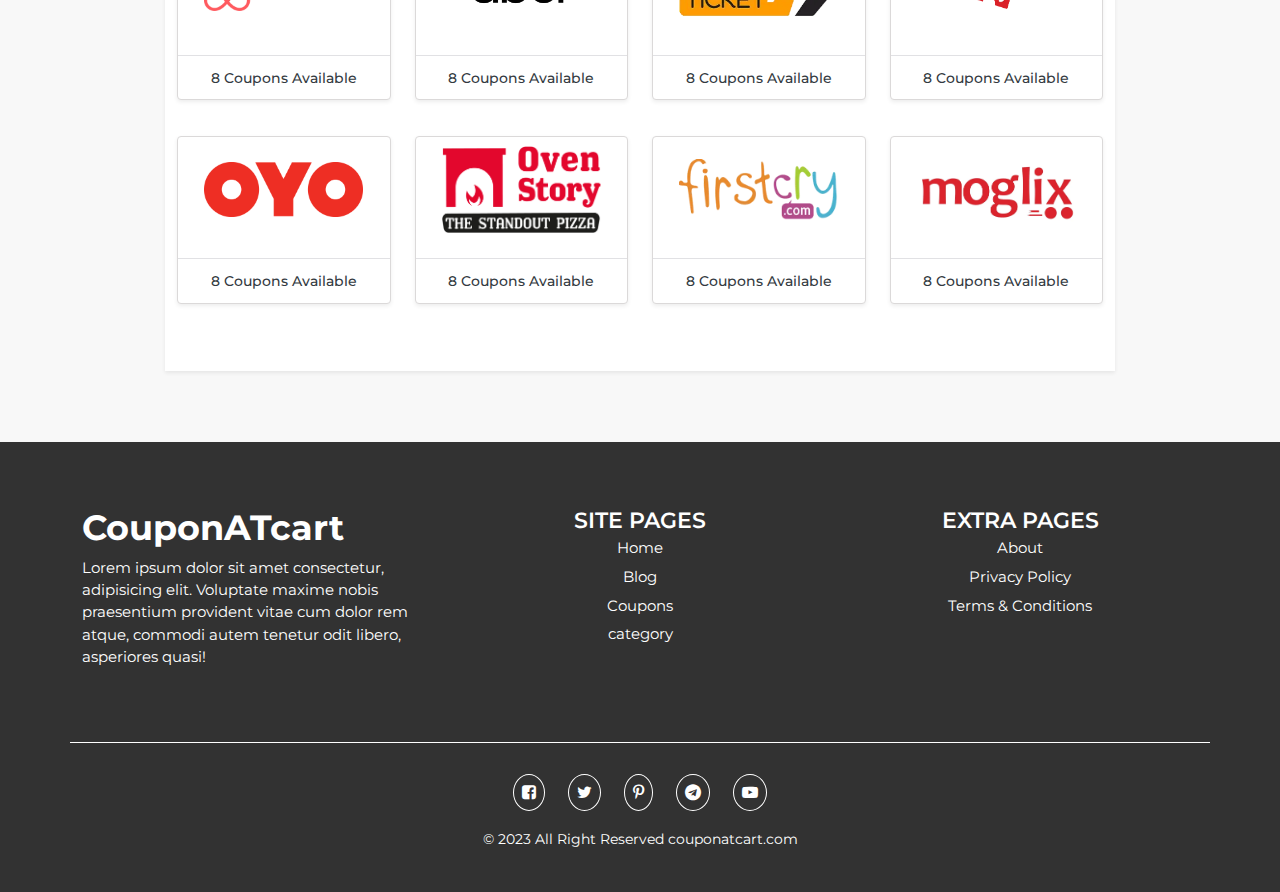
<file: coupon.html>
<!DOCTYPE html>
<html lang="en">
<head>
    <meta charset="UTF-8">
    <meta name="viewport" content="width=device-width, initial-scale=1.0">
    <title>couponatcart - Best Deals & Coupons Destination</title>
    <link rel="shortcut icon" href="./images/favicon.png" type="image/x-icon">
    <link rel="preconnect" href="https://fonts.googleapis.com">
    <!-- ***********************************Montserrat********************************** -->
    <link rel="preconnect" href="https://fonts.googleapis.com">
    <link rel="preconnect" href="https://fonts.gstatic.com" crossorigin>
    <link href="https://fonts.googleapis.com/css2?family=Montserrat:wght@100;200;300;400;500;600;800&family=Open+Sans:wght@300;400;600;700&display=swap" rel="stylesheet">
    <!-- *****************************OPENSANS************************ -->
    <link rel="preconnect" href="https://fonts.googleapis.com">
    <link rel="preconnect" href="https://fonts.gstatic.com" crossorigin>
    <link href="https://fonts.googleapis.com/css2?family=Open+Sans:wght@300;400;600;700&display=swap" rel="stylesheet">
   <!-- ************************Bootsrap CDN************************************ -->
    <link rel="stylesheet" href="./font-awesome-4.7.0/css/font-awesome.css">
    <link rel="stylesheet" href="./bootstrap-5.3.0-alpha3-dist/css/bootstrap.min.css">
    <script src="./bootstrap-5.3.0-alpha3-dist/js/bootstrap.bundle.min.js"></script>
    <link rel="preconnect" href="https://fonts.googleapis.com">
    <link rel="preconnect" href="https://fonts.gstatic.com" crossorigin>
    <!-- *******************Bootstrap Icons CDN********************************************************** -->
    <script src="https://cdn.jsdelivr.net/npm/@popperjs/core@2.11.8/dist/umd/popper.min.js" integrity="sha384-I7E8VVD/ismYTF4hNIPjVp/Zjvgyol6VFvRkX/vR+Vc4jQkC+hVqc2pM8ODewa9r" crossorigin="anonymous"></script>
    <script src="https://cdn.jsdelivr.net/npm/bootstrap@5.3.1/dist/js/bootstrap.min.js" integrity="sha384-Rx+T1VzGupg4BHQYs2gCW9It+akI2MM/mndMCy36UVfodzcJcF0GGLxZIzObiEfa" crossorigin="anonymous"></script>
    <!-- ************************LOCAL STYLESHEET***************************** -->
    <link rel="stylesheet" href="public/master.css">
    <link rel="stylesheet" href="./public/coupon.css">
    <link rel="stylesheet" href="./public/footer.css">
</head>
<body>
    <!-- *************************************************NAVBAR********************************************************** -->
    <input type="checkbox" id="check">
    <nav>
        <div class="icon"><a href="./index.html">couponATcart</a></div>
        <div class="search_box">
            <input type="search" placeholder="search here">
            <span class="fa fa-search"></span>
        </div>
        <ol>
            <li><a href="./index.html">Home</a></li>
            <li><a href="./store.html">Store</a></li>
            <li><a href="./coupon.html">Coupons</a></li>
            <li><a href="./all-blog.html">Blog</a></li>
            <!-- <li><a href="">contact</a></li> -->
        </ol>
        <label for="check" class="bar">
            <span class="fa fa-bars" id="bars"></span>
            <span class="fa fa-times" id="times"></span>
        </label>
    </nav>
     <!-- *************************Navigation Bar*********************** -->
     <section>
          <div class="container mt-4 navigation">
              <div class="row">
                  <div class="col-lg-10 col-md-12 col-sm-12 mx-auto">
                     <div class="navigation-box">
                         <p><a href="./index.html">Home</a> <span>/</span> <span>Coupon</span></p>
                     </div>
                  </div>
              </div>
          </div>
      </section>    
    
   <!-- **********************************Store Search Bar************************** -->
<section class=" mt-5">
    <div class="container">
        <div class="row">
            <div class="col-lg-8 col-md-10 col-sm-12 mx-auto store-search">
                <form action="">
                    <input type="text" placeholder="Search for stores ...">
                    <button><i class="fa fa-search" aria-hidden="true"></i></button>
                </form>
            </div>   
        </div>
    </div>
</section>
<!-- *****************************Store Body******************** -->
<section class=" mt-5">
    <div class="container">
        <div class="row">
            <div class="col-lg-10 col-md-12 col-sm-12 mx-auto store shadow-sm">
               <div class="row row-cols-2">
                <div class="col-lg-3 col-md-4 col-sm-6 store-box">
                    <div class="store-item shadow-sm">
                        <div class="store-image">
                             <a href="./store.html"><img src="./images/oyo.webp" alt=""></a>
                        </div>
                        <div class="store-coupon">
                             <a href="./store.html">8 Coupons Available</a>
                        </div>
                    </div>
                 </div>
                 <!-- ******************* -->
                 <div class="col-lg-3 col-md-4 col-sm-6 store-box">
                     <div class="store-item shadow-sm">
                         <div class="store-image">
                              <a href="./store.html"><img src="./images/domino.webp" alt=""></a>
                         </div>
                         <div class="store-coupon">
                              <a href="./store.html">8 Coupons Available</a>
                         </div>
                     </div>
                  </div>
                  <!-- ******************* -->
                  <div class="col-lg-3 col-md-4 col-sm-6 store-box">
                     <div class="store-item shadow-sm">
                         <div class="store-image">
                              <a href="./store.html"><img src="./images/boat.webp" alt=""></a>
                         </div>
                         <div class="store-coupon">
                              <a href="./store.html">8 Coupons Available</a>
                         </div>
                     </div>
                  </div>
                  <!-- ******************* -->
                  <div class="col-lg-3 col-md-4 col-sm-6 store-box">
                     <div class="store-item shadow-sm">
                         <div class="store-image">
                              <a href="./store.html"><img src="./images/swiggy.webp" alt=""></a>
                         </div>
                         <div class="store-coupon">
                              <a href="./store.html">8 Coupons Available</a>
                         </div>
                     </div>
                  </div>
                  <!-- ******************* -->
                    <div class="col-lg-3 col-md-4 col-sm-6 store-box">
                       <div class="store-item shadow-sm">
                           <div class="store-image">
                                <a href="./store.html"><img src="./images/caffiene.webp" alt=""></a>
                           </div>
                           <div class="store-coupon">
                                <a href="./store.html">8 Coupons Available</a>
                           </div>
                       </div>
                    </div>
                    <!-- ******************* -->
                    <div class="col-lg-3 col-md-4 col-sm-6 store-box">
                        <div class="store-item shadow-sm">
                            <div class="store-image">
                                 <a href="./store.html"><img src="./images/oven.webp" alt=""></a>
                            </div>
                            <div class="store-coupon">
                                 <a href="./store.html">8 Coupons Available</a>
                            </div>
                        </div>
                     </div>
                     <!-- ******************* -->
                     <div class="col-lg-3 col-md-4 col-sm-6 store-box">
                        <div class="store-item shadow-sm">
                            <div class="store-image">
                                 <a href="./store.html"><img src="./images/firstcry.webp" alt=""></a>
                            </div>
                            <div class="store-coupon">
                                 <a href="./store.html">8 Coupons Available</a>
                            </div>
                        </div>
                     </div>
                     <!-- ******************* -->
                     <div class="col-lg-3 col-md-4 col-sm-6 store-box">
                        <div class="store-item shadow-sm">
                            <div class="store-image">
                                 <a href="./store.html"><img src="./images/moglix.webp" alt=""></a>
                            </div>
                            <div class="store-coupon">
                                 <a href="./store.html">8 Coupons Available</a>
                            </div>
                        </div>
                     </div>
                     <!-- ******************* -->
                     <div class="col-lg-3 col-md-4 col-sm-6 store-box">
                        <div class="store-item shadow-sm">
                            <div class="store-image">
                                 <a href="./store.html"><img src="./images/jio.webp" alt=""></a>
                            </div>
                            <div class="store-coupon">
                                 <a href="./store.html">8 Coupons Available</a>
                            </div>
                        </div>
                     </div>
                     <!-- ******************* -->
                     <div class="col-lg-3 col-md-4 col-sm-6 store-box">
                         <div class="store-item shadow-sm">
                             <div class="store-image">
                                  <a href="./store.html"><img src="./images/puma.webp" alt=""></a>
                             </div>
                             <div class="store-coupon">
                                  <a href="./store.html">8 Coupons Available</a>
                             </div>
                         </div>
                      </div>
                      <!-- ******************* -->
                      <div class="col-lg-3 col-md-4 col-sm-6 store-box">
                         <div class="store-item shadow-sm">
                             <div class="store-image">
                                  <a href="./store.html"><img src="./images/libas.webp" alt=""></a>
                             </div>
                             <div class="store-coupon">
                                  <a href="./store.html">8 Coupons Available</a>
                             </div>
                         </div>
                      </div>
                      <!-- ******************* -->
                      <div class="col-lg-3 col-md-4 col-sm-6 store-box">
                         <div class="store-item shadow-sm">
                             <div class="store-image">
                                  <a href="./store.html"><img src="./images/noise.webp" alt=""></a>
                             </div>
                             <div class="store-coupon">
                                  <a href="./store.html">8 Coupons Available</a>
                             </div>
                         </div>
                      </div>
                      <!-- ******************* -->
                      <div class="col-lg-3 col-md-4 col-sm-6 store-box">
                        <div class="store-item shadow-sm">
                            <div class="store-image">
                                 <a href="./store.html"><img src="./images/veromoda.webp" alt=""></a>
                            </div>
                            <div class="store-coupon">
                                 <a href="./store.html">8 Coupons Available</a>
                            </div>
                        </div>
                     </div>
                     <!-- ******************* -->
                     <div class="col-lg-3 col-md-4 col-sm-6 store-box">
                         <div class="store-item shadow-sm">
                             <div class="store-image">
                                  <a href="./store.html"><img src="./images/gigsfgigs.webp" alt=""></a>
                             </div>
                             <div class="store-coupon">
                                  <a href="./store.html">8 Coupons Available</a>
                             </div>
                         </div>
                      </div>
                      <!-- ******************* -->
                      <div class="col-lg-3 col-md-4 col-sm-6 store-box">
                         <div class="store-item shadow-sm">
                             <div class="store-image">
                                  <a href="./store.html"><img src="./images/tata-play.webp" alt=""></a>
                             </div>
                             <div class="store-coupon">
                                  <a href="./store.html">8 Coupons Available</a>
                             </div>
                         </div>
                      </div>
                      <!-- ******************* -->
                      <div class="col-lg-3 col-md-4 col-sm-6 store-box">
                         <div class="store-item shadow-sm">
                             <div class="store-image">
                                  <a href="./store.html"><img src="./images/max.webp" alt=""></a>
                             </div>
                             <div class="store-coupon">
                                  <a href="./store.html">8 Coupons Available</a>
                             </div>
                         </div>
                      </div>
                      <!-- ******************* -->
                      <div class="col-lg-3 col-md-4 col-sm-6 store-box">
                        <div class="store-item shadow-sm">
                            <div class="store-image">
                                 <a href="./store.html"><img src="./images/droom.webp" alt=""></a>
                            </div>
                            <div class="store-coupon">
                                 <a href="./store.html">8 Coupons Available</a>
                            </div>
                        </div>
                     </div>
                     <!-- ******************* -->
                     <div class="col-lg-3 col-md-4 col-sm-6 store-box">
                         <div class="store-item shadow-sm">
                             <div class="store-image">
                                  <a href="./store.html"><img src="./images/himalaya.webp" alt=""></a>
                             </div>
                             <div class="store-coupon">
                                  <a href="./store.html">8 Coupons Available</a>
                             </div>
                         </div>
                      </div>
                      <!-- ******************* -->
                      <div class="col-lg-3 col-md-4 col-sm-6 store-box">
                         <div class="store-item shadow-sm">
                             <div class="store-image">
                                  <a href="./store.html"><img src="./images/nyka.webp" alt=""></a>
                             </div>
                             <div class="store-coupon">
                                  <a href="./store.html">8 Coupons Available</a>
                             </div>
                         </div>
                      </div>
                      <!-- ******************* -->
                      <div class="col-lg-3 col-md-4 col-sm-6 store-box">
                         <div class="store-item shadow-sm">
                             <div class="store-image">
                                  <a href="./store.html"><img src="./images/durex.webp" alt=""></a>
                             </div>
                             <div class="store-coupon">
                                  <a href="./store.html">8 Coupons Available</a>
                             </div>
                         </div>
                      </div>
                      <!-- ******************* -->
                      <div class="col-lg-3 col-md-4 col-sm-6 store-box">
                        <div class="store-item shadow-sm">
                            <div class="store-image">
                                 <a href="./store.html"><img src="./images/reebok.webp" alt=""></a>
                            </div>
                            <div class="store-coupon">
                                 <a href="./store.html">8 Coupons Available</a>
                            </div>
                        </div>
                     </div>
                     <!-- ******************* -->
                     <div class="col-lg-3 col-md-4 col-sm-6 store-box">
                         <div class="store-item shadow-sm">
                             <div class="store-image">
                                  <a href="./store.html"><img src="./images/agoda.webp" alt=""></a>
                             </div>
                             <div class="store-coupon">
                                  <a href="./store.html">8 Coupons Available</a>
                             </div>
                         </div>
                      </div>
                      <!-- ******************* -->
                      <div class="col-lg-3 col-md-4 col-sm-6 store-box">
                         <div class="store-item shadow-sm">
                             <div class="store-image">
                                  <a href="./store.html"><img src="./images/paytm.webp" alt=""></a>
                             </div>
                             <div class="store-coupon">
                                  <a href="./store.html">8 Coupons Available</a>
                             </div>
                         </div>
                      </div>
                      <!-- ******************* -->
                      <div class="col-lg-3 col-md-4 col-sm-6 store-box">
                         <div class="store-item shadow-sm">
                             <div class="store-image">
                                  <a href="./store.html"><img src="./images/udemy.webp" alt=""></a>
                             </div>
                             <div class="store-coupon">
                                  <a href="./store.html">8 Coupons Available</a>
                             </div>
                         </div>
                      </div>
                      <!-- ******************* -->
                      <div class="col-lg-3 col-md-4 col-sm-6 store-box">
                        <div class="store-item shadow-sm">
                            <div class="store-image">
                                 <a href="./store.html"><img src="./images/airbnb.webp" alt=""></a>
                            </div>
                            <div class="store-coupon">
                                 <a href="./store.html">8 Coupons Available</a>
                            </div>
                        </div>
                     </div>
                     <!-- ******************* -->
                     <div class="col-lg-3 col-md-4 col-sm-6 store-box">
                         <div class="store-item shadow-sm">
                             <div class="store-image">
                                  <a href="./store.html"><img src="./images/uber.webp" alt=""></a>
                             </div>
                             <div class="store-coupon">
                                  <a href="./store.html">8 Coupons Available</a>
                             </div>
                         </div>
                      </div>
                      <!-- ******************* -->
                      <div class="col-lg-3 col-md-4 col-sm-6 store-box">
                         <div class="store-item shadow-sm">
                             <div class="store-image">
                                  <a href="./store.html"><img src="./images/sasti.webp" alt=""></a>
                             </div>
                             <div class="store-coupon">
                                  <a href="./store.html">8 Coupons Available</a>
                             </div>
                         </div>
                      </div>
                      <!-- ******************* -->
                      <div class="col-lg-3 col-md-4 col-sm-6 store-box">
                         <div class="store-item shadow-sm">
                             <div class="store-image">
                                  <a href="./store.html"><img src="./images/bookmshow.webp" alt=""></a>
                             </div>
                             <div class="store-coupon">
                                  <a href="./store.html">8 Coupons Available</a>
                             </div>
                         </div>
                      </div>
                      <!-- ******************* -->
                      <div class="col-lg-3 col-md-4 col-sm-6 store-box">
                        <div class="store-item shadow-sm">
                            <div class="store-image">
                                 <a href="./store.html"><img src="./images/oyo.webp" alt=""></a>
                            </div>
                            <div class="store-coupon">
                                 <a href="./store.html">8 Coupons Available</a>
                            </div>
                        </div>
                     </div>
                     <!-- ******************* -->
                     <div class="col-lg-3 col-md-4 col-sm-6 store-box">
                         <div class="store-item shadow-sm">
                             <div class="store-image">
                                  <a href="./store.html"><img src="./images/oven.webp" alt=""></a>
                             </div>
                             <div class="store-coupon">
                                  <a href="./store.html">8 Coupons Available</a>
                             </div>
                         </div>
                      </div>
                      <!-- ******************* -->
                      <div class="col-lg-3 col-md-4 col-sm-6 store-box">
                         <div class="store-item shadow-sm">
                             <div class="store-image">
                                  <a href="./store.html"><img src="./images/firstcry.webp" alt=""></a>
                             </div>
                             <div class="store-coupon">
                                  <a href="./store.html">8 Coupons Available</a>
                             </div>
                         </div>
                      </div>
                      <!-- ******************* -->
                      <div class="col-lg-3 col-md-4 col-sm-6 store-box">
                         <div class="store-item shadow-sm">
                             <div class="store-image">
                                  <a href="./store.html"><img src="./images/moglix.webp" alt=""></a>
                             </div>
                             <div class="store-coupon">
                                  <a href="./store.html">8 Coupons Available</a>
                             </div>
                         </div>
                      </div>
                      <!-- ******************* -->
               </div>
            </div>   
        </div>
    </div>
</section>          
   
<!-- **************************Footer****************************************** -->
    <footer class="container-fluid footer-box">
        <div class="container">
            <div class="row footer-item">
                <div class="col-sm-12 col-lg-4 footer-child">
                   <strong>CouponATcart</strong>
                   <p>Lorem ipsum dolor sit amet consectetur, adipisicing elit. Voluptate maxime nobis praesentium provident vitae cum dolor rem atque, commodi autem tenetur odit libero, asperiores quasi!</p>
                </div>
                <div class="col-lg-4 col-md-6 col-sm-6 text-center footer-child">
                    <h3>Site Pages</h3>
                    <ul>
                       <li><a href="./index.html">Home</a></li>
                       <li><a href="./all-blog.html">Blog</a></li>
                       <li><a href="./coupon.html">Coupons</a></li>
                       <li><a href="./category.html">category</a></li>
                    </ul>
                </div>
                <div class="col-lg-4 col-md-6 col-sm-6 text-center footer-child">
                    <h3>Extra Pages</h3>
                    <ul>
                       <li><a href="">About</a></li>
                       <li><a href="">Privacy Policy</a></li>
                       <li><a href="">Terms & Conditions</a></li>
                    </ul>
                </div>
            </div>
            <div class="row text-center social-section">
                <div class="social-footer">
                   <a href=""><span><i class="fa fa-facebook-square" aria-hidden="true"></i></span></a>
                   <a href=""><span><i class="fa fa-twitter" aria-hidden="true"></i></span></a>
                   <a href=""><span><i class="fa fa-pinterest-p" aria-hidden="true"></i></span></a>
                   <a href=""><span><i class="fa fa-telegram" aria-hidden="true"></i></span></a>
                   <a href=""><span><i class="fa fa-youtube-play" aria-hidden="true"></i></span></a>
                </div>
                <div class="copyright">
                    <p>&copy 2023 All Right Reserved couponatcart.com</p>
                </div>
            </div>
        </div>
    </footer>   
</body>   
</html>
</file>
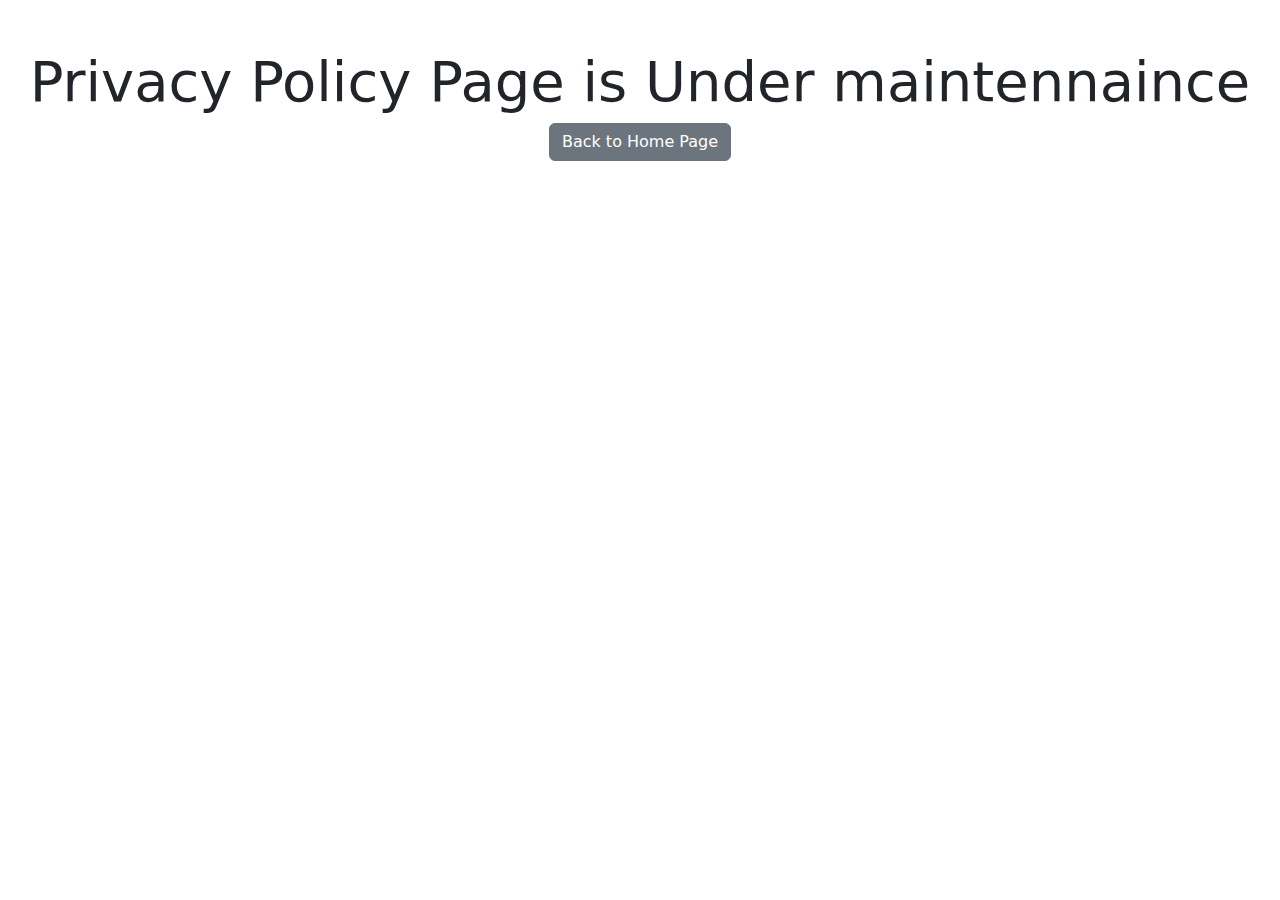
<file: privacy-policy.html>
<!DOCTYPE html>
<html lang="en">
<head>
    <meta charset="UTF-8">
    <meta name="viewport" content="width=device-width, initial-scale=1.0">
    <title>Document</title>
    <link rel="stylesheet" href="./bootstrap-5.3.0-alpha3-dist/css/bootstrap.min.css">
    <script src="./bootstrap-5.3.0-alpha3-dist/js/bootstrap.bundle.min.js"></script>
</head>
<body>
  <div class="text-center mt-5">
    <h1 class="display-4">Privacy Policy Page is  Under maintennaince</h1>
    <a href="./index.html" class="btn btn-secondary">Back to Home Page</a>
  </div>
</body>
</html>
</file>
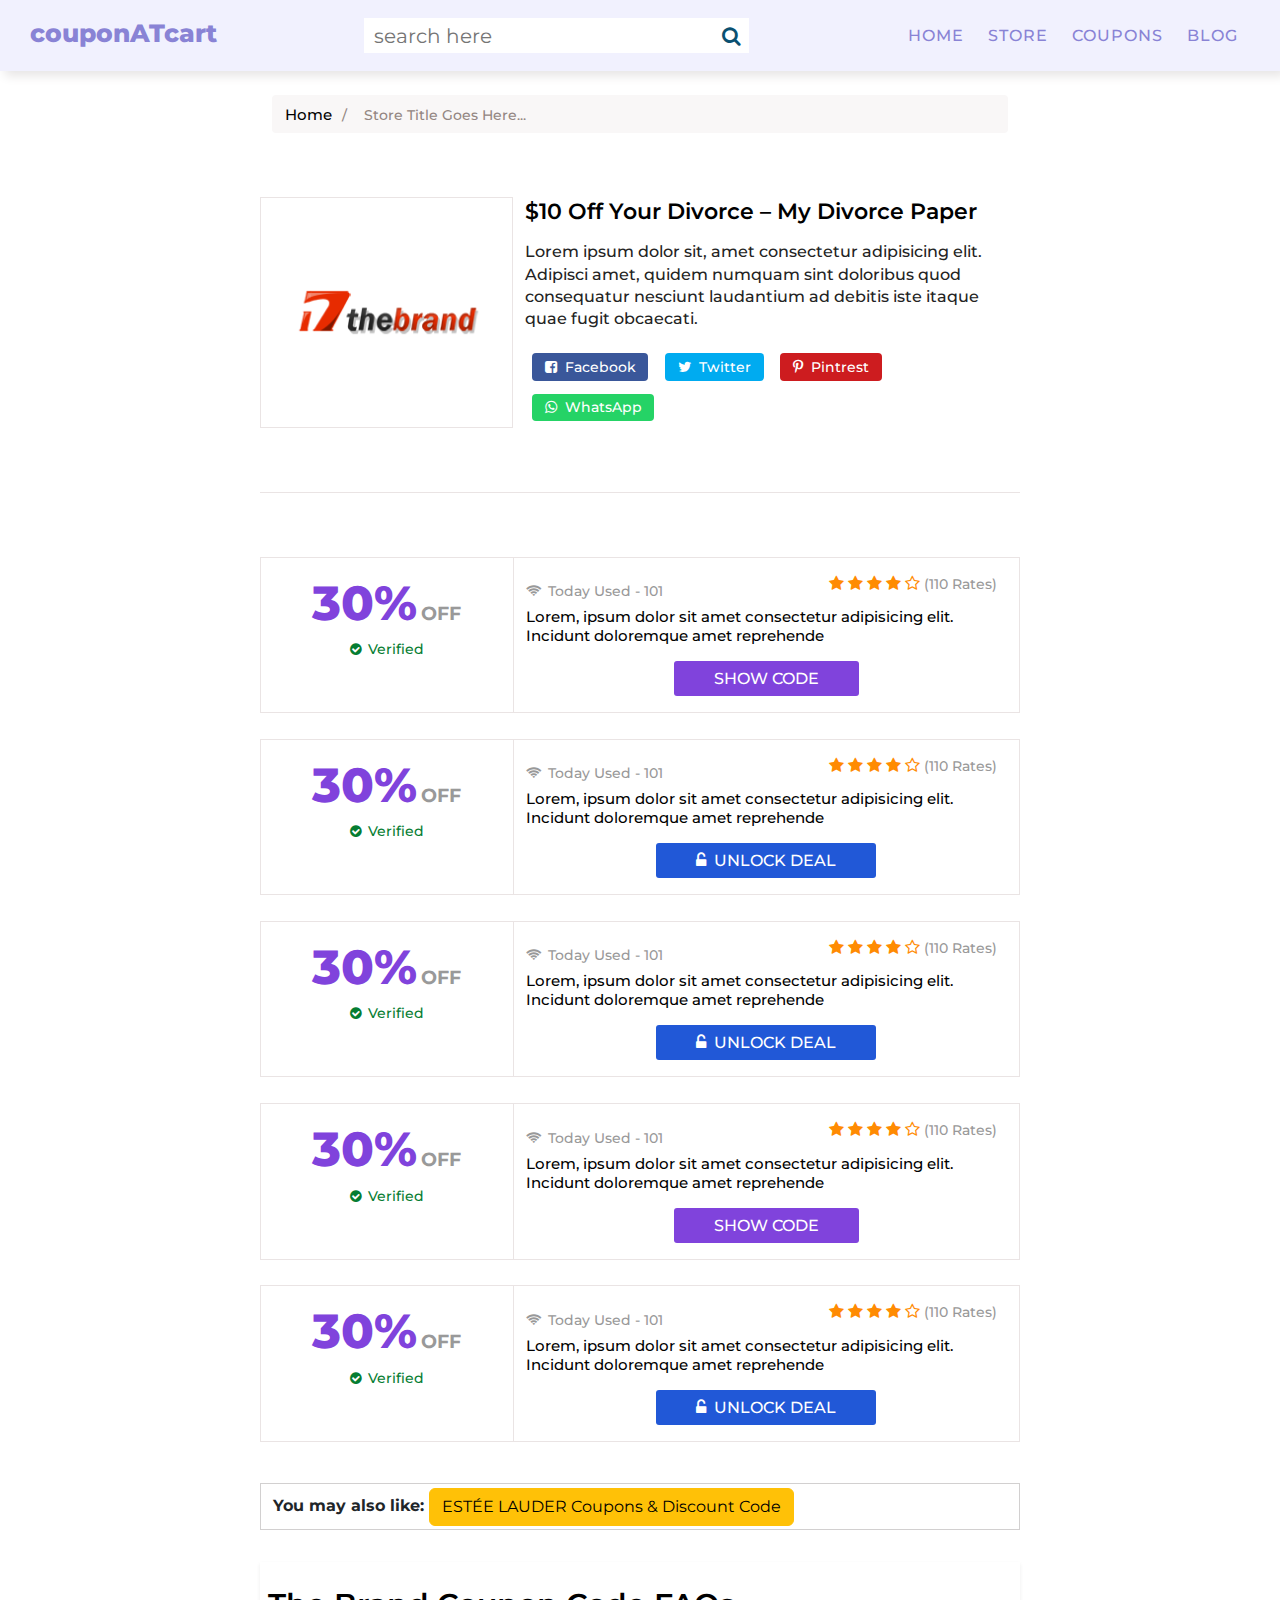
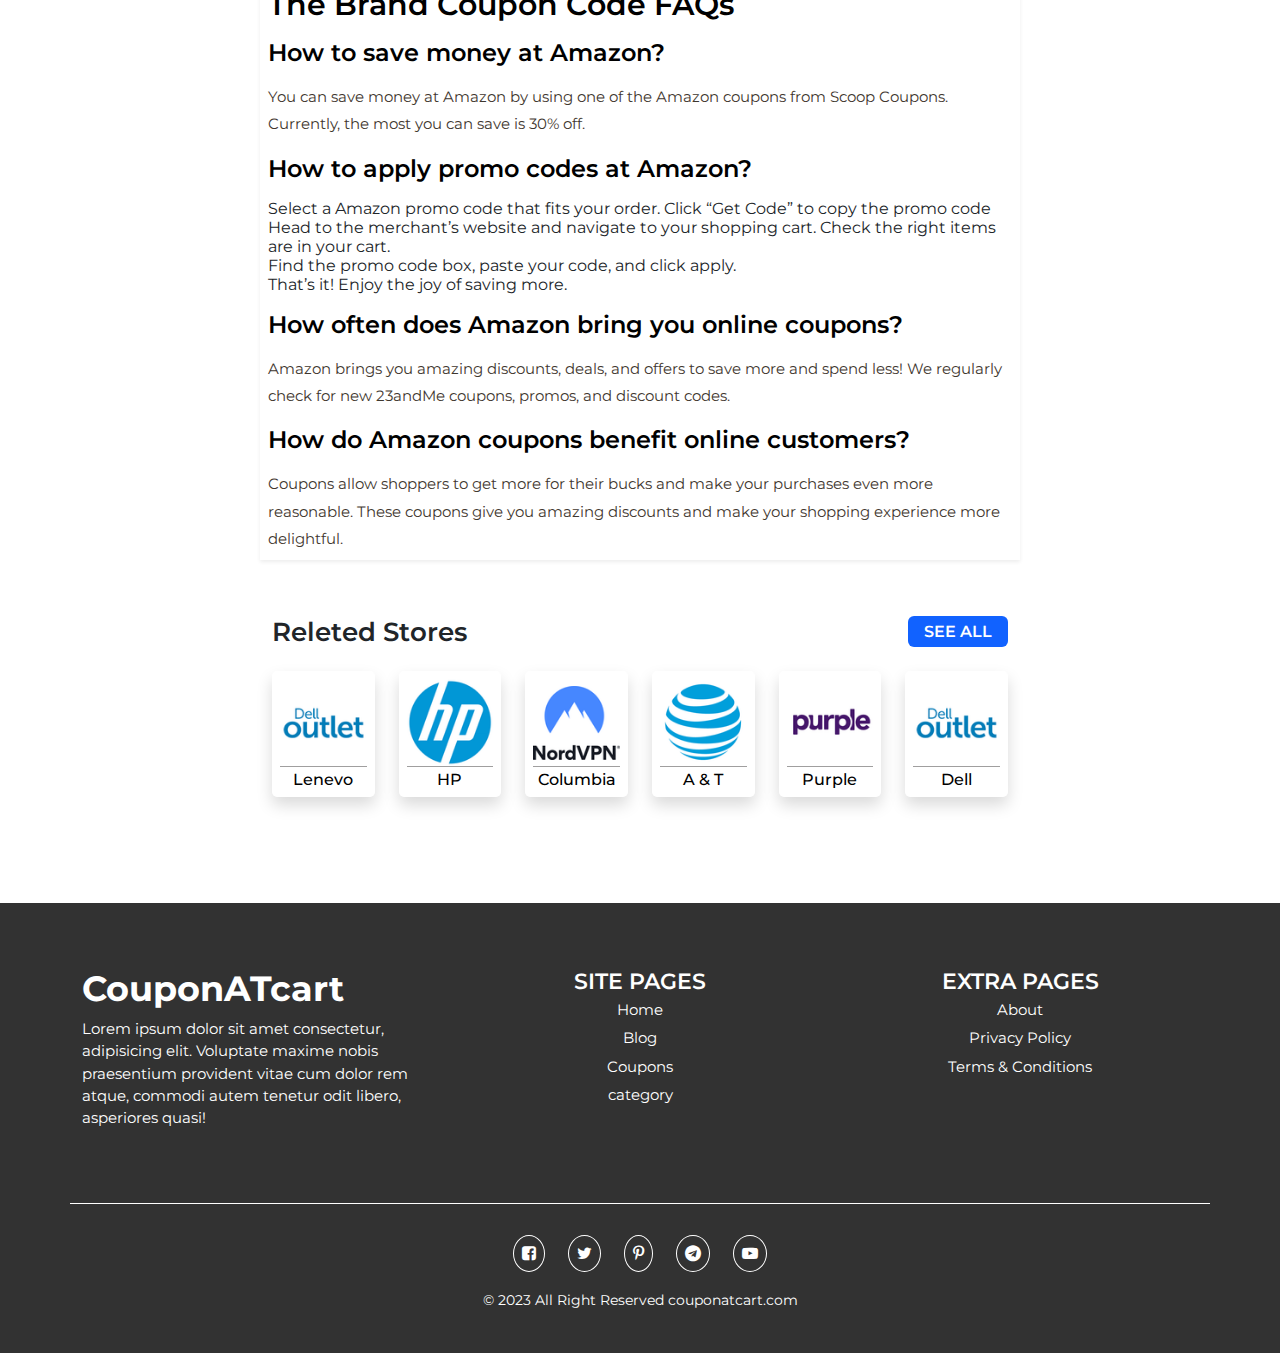
<file: store.html>
<!DOCTYPE html>
<html lang="en">
<head>
    <meta charset="UTF-8">
    <meta name="viewport" content="width=device-width, initial-scale=1.0">
    <title>couponatcart - Best Deals & Coupons Destination</title>
    <link rel="shortcut icon" href="./images/favicon.png" type="image/x-icon">
    <link rel="preconnect" href="https://fonts.googleapis.com">
    <!-- ***********************************Montserrat********************************** -->
    <link rel="preconnect" href="https://fonts.googleapis.com">
    <link rel="preconnect" href="https://fonts.gstatic.com" crossorigin>
    <link href="https://fonts.googleapis.com/css2?family=Montserrat:wght@100;200;300;400;500;600;800&family=Open+Sans:wght@300;400;600;700&display=swap" rel="stylesheet">
    <!-- *****************************OPENSANS************************ -->
    <link rel="preconnect" href="https://fonts.googleapis.com">
    <link rel="preconnect" href="https://fonts.gstatic.com" crossorigin>
    <link href="https://fonts.googleapis.com/css2?family=Open+Sans:wght@300;400;600;700&display=swap" rel="stylesheet">
   <!-- ************************Bootsrap CDN************************************ -->
    <link rel="stylesheet" href="./font-awesome-4.7.0/css/font-awesome.css">
    <link rel="stylesheet" href="./bootstrap-5.3.0-alpha3-dist/css/bootstrap.min.css">
    <script src="./bootstrap-5.3.0-alpha3-dist/js/bootstrap.bundle.min.js"></script>
    <link rel="preconnect" href="https://fonts.googleapis.com">
    <link rel="preconnect" href="https://fonts.gstatic.com" crossorigin>
     <!-- *******************OWL CDN********************************************************** -->
     <link rel="stylesheet" href="https://cdnjs.cloudflare.com/ajax/libs/OwlCarousel2/2.3.4/assets/owl.carousel.min.css" integrity="sha512-tS3S5qG0BlhnQROyJXvNjeEM4UpMXHrQfTGmbQ1gKmelCxlSEBUaxhRBj/EFTzpbP4RVSrpEikbmdJobCvhE3g==" crossorigin="anonymous" referrerpolicy="no-referrer" />

     <link rel="stylesheet" href="https://cdnjs.cloudflare.com/ajax/libs/OwlCarousel2/2.3.4/assets/owl.theme.default.min.css" integrity="sha512-sMXtMNL1zRzolHYKEujM2AqCLUR9F2C4/05cdbxjjLSRvMQIciEPCQZo++nk7go3BtSuK9kfa/s+a4f4i5pLkw==" crossorigin="anonymous" referrerpolicy="no-referrer" />
    <!-- ************************LOCAL STYLESHEET***************************** -->
    <link rel="stylesheet" href="public/master.css">
    <link rel="stylesheet" href="./public/store.css">
    <link rel="stylesheet" href="./public/footer.css">
</head>
<body>
    <!-- *************************************************NAVBAR********************************************************** -->
    <input type="checkbox" id="check">
    <nav>
        <div class="icon"><a href="./index.html">couponATcart</a></div>
        <div class="search_box">
            <input type="search" placeholder="search here">
            <span class="fa fa-search"></span>
        </div>
        <ol>
            <li><a href="./index.html">Home</a></li>
            <li><a href="./store.html">Store</a></li>
            <li><a href="./coupon.html">Coupons</a></li>
            <li><a href="./all-blog.html">Blog</a></li>
        </ol>
        <label for="check" class="bar">
            <span class="fa fa-bars" id="bars"></span>
            <span class="fa fa-times" id="times"></span>
        </label>
    </nav>
<!-- *************************Navigation Bar*********************** -->
    <section>
        <div class="container mt-4 navigation">
            <div class="row">
                <div class="col-lg-8 col-md-10 col-sm-12 mx-auto">
                   <div class="navigation-box">
                       <p><a href="./index.html">Home</a> <span>/</span> <span>Store Title Goes Here...</span></p>
                   </div>
                </div>
            </div>
        </div>
    </section>  
   <!-- **********************************coupon Header************************** -->
<section class="coupon-header">
    <div class="container">
        <div class="row">
            <div class="col-lg-8 col-md-10 col-sm-12 mx-auto coupon-box">
                <div class="row">
                    <div class="col-lg-4 col-md-12 col-sm-12 img-block">
                       <div class="coupon-img">
                            <img src="./images/the-brand.png" alt="">
                       </div>
                    </div>
                    <div class="col-lg-8 col-md-12 col-sm-12">
                        <h2 class="coupon-title">$10 Off Your Divorce – My Divorce Paper</h2>
                        <p class="coupon-desc">Lorem ipsum dolor sit, amet consectetur adipisicing elit. Adipisci amet, quidem  numquam sint doloribus quod consequatur nesciunt laudantium ad debitis iste itaque quae fugit obcaecati.</p>
                        <div class="social">
                            <button><i class="fa fa-facebook-square" aria-hidden="true"></i>Facebook</button>
                            <button><i class="fa fa-twitter" aria-hidden="true"></i>Twitter</button>
                            <button><i class="fa fa-pinterest-p" aria-hidden="true"></i>Pintrest</button>
                            <button><i class="fa fa-whatsapp" aria-hidden="true"></i>WhatsApp</button>
                        </div>
                    </div>
                </div>
             </div>
        </div>
    </div>
</section>                
<!-- ****************************Listing-Coupons******************************** -->
<section class="coupon-header">
    <div class="container">
        <div class="row">
            <div class="col-lg-8 col-md-12 col-sm-12 mx-auto list-coupon">
                <div class="row">
                    <div class="col-lg-4 col-md-12 col-sm-12 coupon-discount">
                        <div class="discount-tag">
                           <strong>30%</strong>
                           <span>Off</span>
                           <div class="tags"><i class="fa fa-check-circle" aria-hidden="true"></i>Verified</div>
                        </div>
                    </div>
                    <div class="col-lg-8 col-md-12 col-sm-12 coupon-info">
                        <div class="d-md-flex">
                            <div class="tags me-md-auto">
                                <span><i class="fa fa-wifi" aria-hidden="true"></i>Today Used - 101 </span>
                            </div>
                            <div class="rating ms-md-auto">
                               <span> <i class="fa fa-star" aria-hidden="true"></i></span>
                               <span> <i class="fa fa-star" aria-hidden="true"></i></span>
                               <span> <i class="fa fa-star" aria-hidden="true"></i></span>
                               <span> <i class="fa fa-star" aria-hidden="true"></i></span>
                               <span> <i class="fa fa-star-o" aria-hidden="true"></i></span>
                               <span class="total">(110 Rates)</span>
                            </div>
                        </div>
                        <p class="desc">Lorem, ipsum dolor sit amet consectetur adipisicing elit. Incidunt doloremque amet reprehende</p>
                        <button data-bs-toggle="modal" data-bs-target="#displayCode" type="button">show code</button>
                    </div>
                <div>
            </div>  
        </div>
    </div>
    <!-- ************************ -->
    <div class="container">
        <div class="row">
            <div class="col-lg-8 col-md-12 col-sm-12 mx-auto list-coupon">
                <div class="row">
                    <div class="col-lg-4 col-md-12 col-sm-12 coupon-discount">
                        <div class="discount-tag">
                           <strong>30%</strong>
                           <span>Off</span>
                           <div class="tags"><i class="fa fa-check-circle" aria-hidden="true"></i>Verified</div>
                        </div>
                    </div>
                    <div class="col-lg-8 col-md-12 col-sm-12 coupon-info">
                        <div class="d-md-flex">
                            <div class="tags me-md-auto">
                                <span><i class="fa fa-wifi" aria-hidden="true"></i>Today Used - 101 </span>
                            </div>
                            <div class="rating ms-md-auto">
                               <span> <i class="fa fa-star" aria-hidden="true"></i></span>
                               <span> <i class="fa fa-star" aria-hidden="true"></i></span>
                               <span> <i class="fa fa-star" aria-hidden="true"></i></span>
                               <span> <i class="fa fa-star" aria-hidden="true"></i></span>
                               <span> <i class="fa fa-star-o" aria-hidden="true"></i></span>
                               <span class="total">(110 Rates)</span>
                            </div>
                        </div>
                        <p class="desc">Lorem, ipsum dolor sit amet consectetur adipisicing elit. Incidunt doloremque amet reprehende</p>
                        <button id="unlockDeal" data-bs-toggle="modal" data-bs-target="#getDeal" type="button"><i class="fa fa-unlock-alt" aria-hidden="true"></i>unlock deal</button>
                    </div>
                <div>
            </div>  
        </div>
    </div>
    <!-- ************************ -->
    <div class="container">
        <div class="row">
            <div class="col-lg-8 col-md-12 col-sm-12 mx-auto list-coupon">
                <div class="row">
                    <div class="col-lg-4 col-md-12 col-sm-12 coupon-discount">
                        <div class="discount-tag">
                           <strong>30%</strong>
                           <span>Off</span>
                           <div class="tags"><i class="fa fa-check-circle" aria-hidden="true"></i>Verified</div>
                        </div>
                    </div>
                    <div class="col-lg-8 col-md-12 col-sm-12 coupon-info">
                        <div class="d-md-flex">
                            <div class="tags me-md-auto">
                                <span><i class="fa fa-wifi" aria-hidden="true"></i>Today Used - 101 </span>
                            </div>
                            <div class="rating ms-md-auto">
                               <span> <i class="fa fa-star" aria-hidden="true"></i></span>
                               <span> <i class="fa fa-star" aria-hidden="true"></i></span>
                               <span> <i class="fa fa-star" aria-hidden="true"></i></span>
                               <span> <i class="fa fa-star" aria-hidden="true"></i></span>
                               <span> <i class="fa fa-star-o" aria-hidden="true"></i></span>
                               <span class="total">(110 Rates)</span>
                            </div>
                        </div>
                        <p class="desc">Lorem, ipsum dolor sit amet consectetur adipisicing elit. Incidunt doloremque amet reprehende</p>
                        <button id="unlockDeal" data-bs-toggle="modal" data-bs-target="#getDeal" type="button"><i class="fa fa-unlock-alt" aria-hidden="true"></i>unlock deal</button>
                    </div>
                <div>
            </div>  
        </div>
    </div> 
    <!-- ********************************* -->
    <div class="container">
        <div class="row">
            <div class="col-lg-8 col-md-12 col-sm-12 mx-auto list-coupon">
                <div class="row">
                    <div class="col-lg-4 col-md-12 col-sm-12 coupon-discount">
                        <div class="discount-tag">
                           <strong>30%</strong>
                           <span>Off</span>
                           <div class="tags"><i class="fa fa-check-circle" aria-hidden="true"></i>Verified</div>
                        </div>
                    </div>
                    <div class="col-lg-8 col-md-12 col-sm-12 coupon-info">
                        <div class="d-md-flex">
                            <div class="tags me-md-auto">
                                <span><i class="fa fa-wifi" aria-hidden="true"></i>Today Used - 101 </span>
                            </div>
                            <div class="rating ms-md-auto">
                               <span> <i class="fa fa-star" aria-hidden="true"></i></span>
                               <span> <i class="fa fa-star" aria-hidden="true"></i></span>
                               <span> <i class="fa fa-star" aria-hidden="true"></i></span>
                               <span> <i class="fa fa-star" aria-hidden="true"></i></span>
                               <span> <i class="fa fa-star-o" aria-hidden="true"></i></span>
                               <span class="total">(110 Rates)</span>
                            </div>
                        </div>
                        <p class="desc">Lorem, ipsum dolor sit amet consectetur adipisicing elit. Incidunt doloremque amet reprehende</p>
                        <button data-bs-toggle="modal" data-bs-target="#displayCode" type="button">show code</button>
                    </div>
                <div>
            </div>  
        </div>
    </div>
    <!-- ************************** -->
    <div class="container">
        <div class="row">
            <div class="col-lg-8 col-md-12 col-sm-12 mx-auto list-coupon">
                <div class="row">
                    <div class="col-lg-4 col-md-12 col-sm-12 coupon-discount">
                        <div class="discount-tag">
                           <strong>30%</strong>
                           <span>Off</span>
                           <div class="tags"><i class="fa fa-check-circle" aria-hidden="true"></i>Verified</div>
                        </div>
                    </div>
                    <div class="col-lg-8 col-md-12 col-sm-12 coupon-info">
                        <div class="d-md-flex">
                            <div class="tags me-md-auto">
                                <span><i class="fa fa-wifi" aria-hidden="true"></i>Today Used - 101 </span>
                            </div>
                            <div class="rating ms-md-auto">
                               <span> <i class="fa fa-star" aria-hidden="true"></i></span>
                               <span> <i class="fa fa-star" aria-hidden="true"></i></span>
                               <span> <i class="fa fa-star" aria-hidden="true"></i></span>
                               <span> <i class="fa fa-star" aria-hidden="true"></i></span>
                               <span> <i class="fa fa-star-o" aria-hidden="true"></i></span>
                               <span class="total">(110 Rates)</span>
                            </div>
                        </div>
                        <p class="desc">Lorem, ipsum dolor sit amet consectetur adipisicing elit. Incidunt doloremque amet reprehende</p>
                        <button id="unlockDeal" data-bs-toggle="modal" data-bs-target="#getDeal" type="button"><i class="fa fa-unlock-alt" aria-hidden="true"></i>unlock deal</button>
                    </div>
                <div>
            </div>  
        </div>
    </div>        
</section>
<!-- *******************See Also**************** -->
<section>
    <div class="container">
        <div class="row">
            <div class="col-lg-8 col-md-12 col-sm-12 mx-auto my-3 more-store">
                <span class="fw-bold">You may also like: </span>
                <button class="btn btn-warning"> ESTÉE LAUDER Coupons & Discount Code</button>
            </div>
        </div>
    </div>
</section>
<!-- *************************FAQ********************************** -->
<section>
    <div class="container">
        <div class="row">
            <div class="col-lg-8 col-md-12 col-sm-12 mx-auto fAq my-3 shadow-sm">
                <h2>The Brand Coupon Code FAQs</h2>
                <h3>How to save money at Amazon?</h3>
                <p>You can save money at Amazon by using one of the Amazon coupons from Scoop Coupons. Currently, the most you can save is 30% off.</p>
                <h3>How to apply promo codes at Amazon?</h3>
                <ul>
                    <li>Select a Amazon promo code that fits your order. Click “Get Code” to copy the promo code</li>
                    <li>Head to the merchant’s website and navigate to your shopping cart. Check the right items are in your cart.</li>
                    <li>Find the promo code box, paste your code, and click apply.</li>
                    <li>That’s it! Enjoy the joy of saving more.</li>
                </ul>
                <h3>How often does Amazon bring you online coupons?</h3>
                <p>Amazon brings you amazing discounts, deals, and offers to save more and spend less! We regularly check for new 23andMe coupons, promos, and discount codes.</p>
                <h3>How do Amazon coupons benefit online customers?</h3>
                <p>Coupons allow shoppers to get more for their bucks and make your purchases even more reasonable. These coupons give you amazing discounts and make your shopping experience more delightful.</p>
            </div>
        </div>
    </div>
</section>       
<!-- *************************Related Store********************************** -->
<section>
    <div class="container">
        <div class="row">
            <div class="col-lg-8 col-md-12 col-sm-12 mx-auto store-box my-3">
                <div class="d-flex my-4">
                    <h2 class="me-auto">Releted Stores</h2>
                    <button onclick = "window.location.href='./coupon.html';" class="ms-auto"> See All</button>
                </div>
                <div class="row row-cols-2">
                    <div class="col-lg-2 col-md-4 col-sm-6 related-store">
                        <div class="related-item shadow">
                            <a href=""><img src="./images/dell.png" alt=""></a>
                            <a href="">Lenevo</a>
                        </div>
                    </div>
                    <div class="col-lg-2 col-md-4 col-sm-6 related-store">
                        <div class="related-item shadow">
                            <a href=""><img src="./images/hp.png" alt=""></a>
                            <a href="">HP</a>
                        </div>
                    </div>
                    <div class="col-lg-2 col-md-4 col-sm-6 related-store">
                        <div class="related-item shadow">
                            <a href=""><img src="./images/columbia.png" alt=""></a>
                            <a href="">Columbia</a>
                        </div>
                    </div>
                    <div class="col-lg-2 col-md-4 col-sm-6 related-store">
                        <div class="related-item shadow">
                            <a href=""><img src="./images/a-n-t.png" alt=""></a>
                            <a href="">A & T</a>
                        </div>
                    </div>
                    <div class="col-lg-2 col-md-4 col-sm-6 related-store">
                        <div class="related-item shadow">
                            <a href=""><img src="./images/purple.png" alt=""></a>
                            <a href="">Purple</a>
                        </div>
                    </div>
                    <div class="col-lg-2 col-md-4 col-sm-6 related-store">
                        <div class="related-item shadow">
                            <a href=""><img src="./images/dell.png" alt=""></a>
                            <a href="">Dell</a>
                        </div>
                    </div>
                </div>
            </div>   
        </div>
    </div>
</section>                   
<!-- **************************Footer****************************************** -->
    <footer class="container-fluid footer-box">
        <div class="container">
            <div class="row footer-item">
                <div class="col-sm-12 col-lg-4 footer-child">
                   <strong>CouponATcart</strong>
                   <p>Lorem ipsum dolor sit amet consectetur, adipisicing elit. Voluptate maxime nobis praesentium provident vitae cum dolor rem atque, commodi autem tenetur odit libero, asperiores quasi!</p>
                </div>
                <div class="col-lg-4 col-md-6 col-sm-6 text-center footer-child">
                    <h3>Site Pages</h3>
                    <ul>
                       <li><a href="">Home</a></li>
                       <li><a href="./all-blog.html">Blog</a></li>
                       <li><a href="coupon.html">Coupons</a></li>
                       <li><a href="./category.html">category</a></li>
                    </ul>
                </div>
                <div class="col-lg-4 col-md-6 col-sm-6 text-center footer-child">
                    <h3>Extra Pages</h3>
                    <ul>
                       <li><a href="">About</a></li>
                       <li><a href="">Privacy Policy</a></li>
                       <li><a href="">Terms & Conditions</a></li>
                    </ul>
                </div>
            </div>
            <div class="row text-center social-section">
                <div class="social-footer">
                   <a href=""><span><i class="fa fa-facebook-square" aria-hidden="true"></i></span></a>
                   <a href=""><span><i class="fa fa-twitter" aria-hidden="true"></i></span></a>
                   <a href=""><span><i class="fa fa-pinterest-p" aria-hidden="true"></i></span></a>
                   <a href=""><span><i class="fa fa-telegram" aria-hidden="true"></i></span></a>
                   <a href=""><span><i class="fa fa-youtube-play" aria-hidden="true"></i></span></a>
                </div>
                <div class="copyright">
                    <p>&copy 2023 All Right Reserved couponatcart.com</p>
                </div>
            </div>
        </div>
    </footer>
            <!-- ===================================================Models=================================================== -->
    <!--*********************************Coupon Pop-Up GET-CODE Modal*********************************************** -->
    <div class="modal fade" id="displayCode" tabindex="-1" aria-labelledby="exampleModalLabel" aria-hidden="true">
        <div class="modal-dialog">
          <div class="modal-content">
            <div class="modal-header">
              <h5 class="modal-title" id="exampleModalLabel">Special Coupon Code – Get 70% Off</h5>
              <button type="button" class="btn-close" data-bs-dismiss="modal" aria-label="Close"></button>
            </div>
            <div class="modal-body text-center">
              <span id="showCode">COPY-ME!</span>
            </div>
            <div>
              <h5 class="modal-info text-center">Select The Coupon Code & Hit Copy Button to Copy Your Code</h5>
            </div>
            <div class="modal-footer">
              <button type="button" class="btn btn-secondary" data-bs-dismiss="modal" onclick="copyToClipboard('#showCode')">COPY CODE</button>
              <button type="button" class="btn visit-store">Visit Store</button>
            </div>
          </div>
        </div>
      </div>
       <!--*********************************Coupon Pop-Up GET-deal Modal*********************************************** -->
       <div class="modal fade" id="getDeal" tabindex="-1" aria-labelledby="exampleModalLabel" aria-hidden="true">
        <div class="modal-dialog">
          <div class="modal-content">
            <div class="modal-header">
              <h5 class="modal-title text-center" id="exampleModalLabel">Special Love Coupon Code – Get 80% Off</h5>
              <button type="button" class="btn-close" data-bs-dismiss="modal" aria-label="Close"></button>
            </div>
            <div class="modal-body text-center">
              <span id="showCode">Deal Activated<i class="fa fa-check-circle-o" aria-hidden="true"></i></span>
            </div>
            <div>
              <h5 class="modal-info text-center">No Coupon Code Required</h5>
            </div>
            <div class="modal-footer">
              <button type="button" class="btn visit-store">Visit Store</button>
            </div>
          </div>
        </div>
      </div>       
</body>   
</html>
</file>
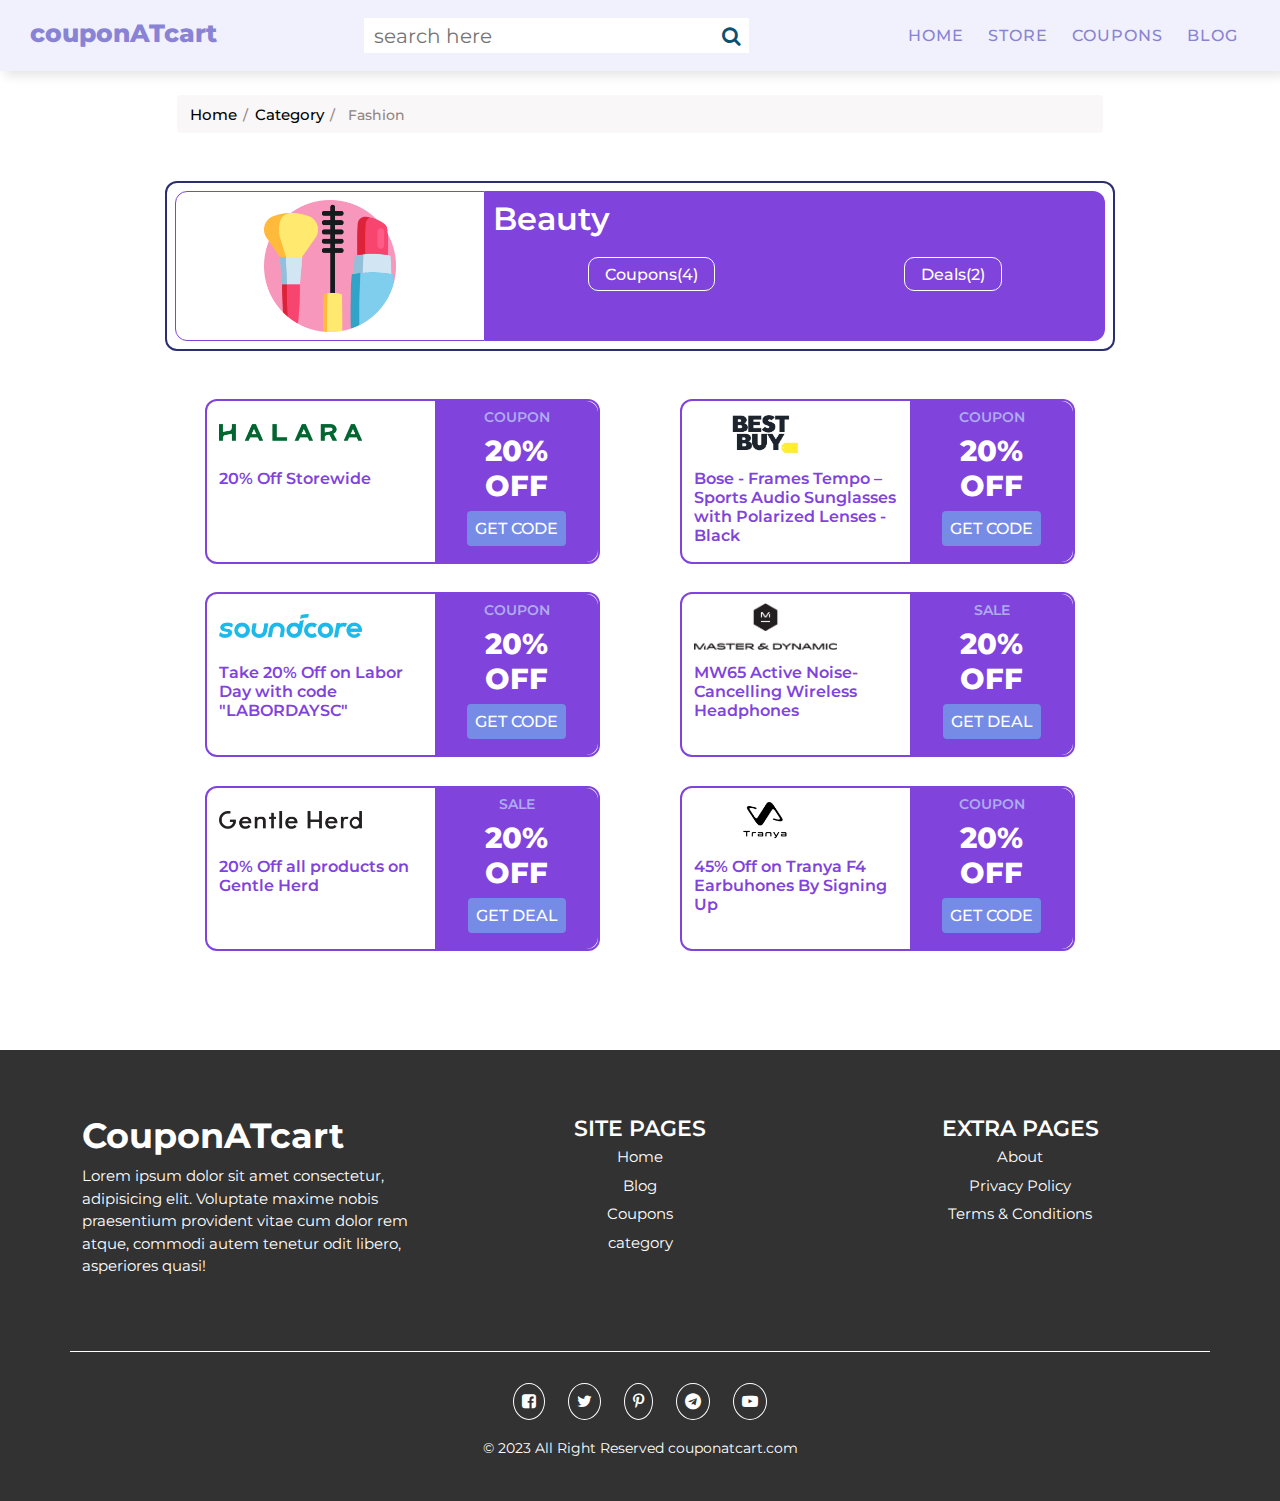
<file: sub-category.html>
<!DOCTYPE html>
<html lang="en">
<head>
    <meta charset="UTF-8">
    <meta name="viewport" content="width=device-width, initial-scale=1.0">
    <title>couponatcart - Best Deals & Coupons Destination</title>
    <link rel="shortcut icon" href="./images/favicon.png" type="image/x-icon">
    <link rel="preconnect" href="https://fonts.googleapis.com">
    <!-- ***********************************Montserrat********************************** -->
    <link rel="preconnect" href="https://fonts.googleapis.com">
    <link rel="preconnect" href="https://fonts.gstatic.com" crossorigin>
    <link href="https://fonts.googleapis.com/css2?family=Montserrat:wght@100;200;300;400;500;600;800&family=Open+Sans:wght@300;400;600;700&display=swap" rel="stylesheet">
    <!-- *****************************OPENSANS************************ -->
    <link rel="preconnect" href="https://fonts.googleapis.com">
    <link rel="preconnect" href="https://fonts.gstatic.com" crossorigin>
    <link href="https://fonts.googleapis.com/css2?family=Open+Sans:wght@300;400;600;700&display=swap" rel="stylesheet">
   <!-- ************************Bootsrap CDN************************************ -->
    <link rel="stylesheet" href="./font-awesome-4.7.0/css/font-awesome.css">
    <link rel="stylesheet" href="./bootstrap-5.3.0-alpha3-dist/css/bootstrap.min.css">
    <script src="./bootstrap-5.3.0-alpha3-dist/js/bootstrap.bundle.min.js"></script>
    <link rel="preconnect" href="https://fonts.googleapis.com">
    <link rel="preconnect" href="https://fonts.gstatic.com" crossorigin>
     <!-- *******************OWL CDN********************************************************** -->
     <link rel="stylesheet" href="https://cdnjs.cloudflare.com/ajax/libs/OwlCarousel2/2.3.4/assets/owl.carousel.min.css" integrity="sha512-tS3S5qG0BlhnQROyJXvNjeEM4UpMXHrQfTGmbQ1gKmelCxlSEBUaxhRBj/EFTzpbP4RVSrpEikbmdJobCvhE3g==" crossorigin="anonymous" referrerpolicy="no-referrer" />

     <link rel="stylesheet" href="https://cdnjs.cloudflare.com/ajax/libs/OwlCarousel2/2.3.4/assets/owl.theme.default.min.css" integrity="sha512-sMXtMNL1zRzolHYKEujM2AqCLUR9F2C4/05cdbxjjLSRvMQIciEPCQZo++nk7go3BtSuK9kfa/s+a4f4i5pLkw==" crossorigin="anonymous" referrerpolicy="no-referrer" />
    <!-- ************************LOCAL STYLESHEET***************************** -->
    <link rel="stylesheet" href="public/master.css">
    <link rel="stylesheet" href="./public/subcategory.css">
    <link rel="stylesheet" href="./public/footer.css">
</head>
<body>
    <!-- *************************************************NAVBAR********************************************************** -->
    <input type="checkbox" id="check">
    <nav>
        <div class="icon"><a href="./index.html">couponATcart</a></div>
        <div class="search_box">
            <input type="search" placeholder="search here">
            <span class="fa fa-search"></span>
        </div>
        <ol>
            <li><a href="./index.html">Home</a></li>
            <li><a href="./store.html">Store</a></li>
            <li><a href="./coupon.html">Coupons</a></li>
            <li><a href="./all-blog.html">Blog</a></li>
        </ol>
        <label for="check" class="bar">
            <span class="fa fa-bars" id="bars"></span>
            <span class="fa fa-times" id="times"></span>
        </label>
    </nav>
    <!-- *********************Page Navigation*********************** -->
    <section>
        <div class="container mt-4">
            <div class="row navigation">
                <div class="col-lg-10 col-md-12 col-sm-12 mx-auto">
                   <div class="navigation-box">
                       <p><a href="./index.html">Home</a><span>/</span><a href="./category.html">Category</a><span>/</span><span>Fashion</span></p>
                   </div>
                </div>
            </div>
        </div>
    </section>  
   <!-- **********************************Sub Category************************** -->
   <section class="mt-5">
        <div class="container">
            <div class="row">
                <div class="col-lg-10 col-md-12 col-sm-12 mx-auto">
                    <div class="row category-header">
                       <div class="col-lg-4 col-md-4 col-sm-12 header-img">
                            <img src="./images/beauty.png" alt="">
                       </div>
                       <div class="col-lg-8 col-md-8 col-sm-12 coupon-deal">
                            <h2 class="d-block">Beauty</h2><br>
                            <div class="header-info">
                                <span>Coupons(4)</span>
                                <span>Deals(2)</span>
                            </div>
                       </div>
                    </div>
                </div>
            </div>
        </div>
   </section>
   <!-- ********************************************Sub-Items ******************************-->
   <section class="mt-5">
    <div class="container">
        <div class="row">
            <div class="col-lg-10 col-md-12 col-sm-12 mx-auto">
                <div class="row">
                   <div class="col-lg-5 col-md-5 col-xs-10 mx-auto">
                        <div class="row row-cols-2 deal-box">
                            <div class="col-lg-7 col-md-6 col-sm-6 deal-item">
                                <a href=""><img src="./images/HALARA_27a9be61bf.webp" alt=""></a>
                                <h3>20% Off Storewide</h3>
                            </div>
                            <div class="col-lg-5 col-md-6 col-sm-6 deal-desc">
                                <span class="tag">Coupon</span>
                                <span>20%</span>
                                <span>OFF</span>
                                <button data-bs-toggle="modal" data-bs-target="#getCode" type="button">get code</button>
                            </div>
                        </div>
                   </div>
                   <!-- **************************** -->
                   <div class="col-lg-5 col-md-5 col-sm-12 mx-auto">
                    <div class="row row-cols-2 deal-box">
                        <div class="col-lg-7 col-md-6 col-sm-6 deal-item">
                            <a href=""><img src="./images/Best_Buy_3914c5442c.webp" alt=""></a>
                            <h3>Bose - Frames Tempo – Sports Audio Sunglasses with Polarized Lenses - Black</h3>
                        </div>
                        <div class="col-lg-5 col-md-6 col-sm-6 deal-desc">
                            <span class="tag">Coupon</span>
                            <span>20%</span>
                            <span>OFF</span>
                            <button data-bs-toggle="modal" data-bs-target="#getCode" type="button">get code</button>
                        </div>
                    </div>
                  </div>
               <!-- **************************** -->
                <div class="col-lg-5 col-md-5 col-sm-12 mx-auto">
                    <div class="row row-cols-2 deal-box">
                        <div class="col-lg-7 col-md-6 col-sm-6 deal-item">
                            <a href=""><img src="./images/Soundcore_203ba603d6.webp" alt=""></a>
                            <h3>Take 20% Off on Labor Day with code "LABORDAYSC"</h3>
                        </div>
                        <div class="col-lg-5 col-md-6 col-sm-6 deal-desc">
                            <span class="tag">Coupon</span>
                            <span>20%</span>
                            <span>OFF</span>
                            <button data-bs-toggle="modal" data-bs-target="#getCode" type="button">get code</button>
                        </div>
                    </div>
                </div>
            <!-- **************************** -->
            <div class="col-lg-5 col-md-5 col-sm-12 mx-auto">
                <div class="row row-cols-2 deal-box">
                    <div class="col-lg-7 col-md-6 col-sm-6 deal-item">
                        <a href=""><img src="./images/master_dynamic_03910f6653.png" alt=""></a>
                        <h3>MW65 Active Noise-Cancelling Wireless Headphones</h3>
                    </div>
                    <div class="col-lg-5 col-md-6 col-sm-6 deal-desc">
                        <span class="tag">sale</span>
                        <span>20%</span>
                        <span>OFF</span>
                        <button data-bs-toggle="modal" data-bs-target="#getDeal" type="button">get deal</button>
                    </div>
                </div>
            </div>
        <!-- **************************** -->
        <div class="col-lg-5 col-md-5 col-sm-12 mx-auto">
            <div class="row row-cols-2 deal-box">
                <div class="col-lg-7 col-md-6 col-sm-6 deal-item">
                    <a href=""><img src="./images/Gentle_Herd_ba5025e4c0.webp" alt=""></a>
                    <h3>20% Off all products on Gentle Herd</h3>
                </div>
                <div class="col-lg-5 col-md-6 col-sm-6 deal-desc">
                    <span class="tag">sale</span>
                    <span>20%</span>
                    <span>OFF</span>
                    <button data-bs-toggle="modal" data-bs-target="#getDeal" type="button">get deal</button>
                </div>
            </div>
        </div>
    <!-- **************************** -->
    <div class="col-lg-5 col-md-5 col-sm-12 mx-auto">
        <div class="row row-cols-2 deal-box">
            <div class="col-lg-7 col-md-6 col-sm-6 deal-item">
                <a href=""><img src="./images/Tranya_b3720388db.webp" alt=""></a>
                <h3>45% Off on Tranya F4 Earbuhones By Signing Up</h3>
            </div>
            <div class="col-lg-5 col-md-6 col-sm-6 deal-desc">
                <span class="tag">Coupon</span>
                <span>20%</span>
                <span>OFF</span>
                <button data-bs-toggle="modal" data-bs-target="#getCode" type="button">get code</button>
            </div>
        </div>
    </div>
<!-- **************************** -->
            </div>
        </div>
    </div>
</section>

<!-- **************************Footer****************************************** -->
    <footer class="container-fluid footer-box">
        <div class="container">
            <div class="row footer-item">
                <div class="col-sm-12 col-lg-4 footer-child">
                   <strong>CouponATcart</strong>
                   <p>Lorem ipsum dolor sit amet consectetur, adipisicing elit. Voluptate maxime nobis praesentium provident vitae cum dolor rem atque, commodi autem tenetur odit libero, asperiores quasi!</p>
                </div>
                <div class="col-lg-4 col-md-6 col-sm-6 text-center footer-child">
                    <h3>Site Pages</h3>
                    <ul>
                       <li><a href="./index.html">Home</a></li>
                       <li><a href="./all-blog.html">Blog</a></li>
                       <li><a href="./coupon.html">Coupons</a></li>
                       <li><a href="./category.html">category</a></li>
                    </ul>
                </div>
                <div class="col-lg-4 col-md-6 col-sm-6 text-center footer-child">
                    <h3>Extra Pages</h3>
                    <ul>
                       <li><a href="">About</a></li>
                       <li><a href="">Privacy Policy</a></li>
                       <li><a href="">Terms & Conditions</a></li>
                    </ul>
                </div>
            </div>
            <div class="row text-center social-section">
                <div class="social-footer">
                   <a href=""><span><i class="fa fa-facebook-square" aria-hidden="true"></i></span></a>
                   <a href=""><span><i class="fa fa-twitter" aria-hidden="true"></i></span></a>
                   <a href=""><span><i class="fa fa-pinterest-p" aria-hidden="true"></i></span></a>
                   <a href=""><span><i class="fa fa-telegram" aria-hidden="true"></i></span></a>
                   <a href=""><span><i class="fa fa-youtube-play" aria-hidden="true"></i></span></a>
                </div>
                <div class="copyright">
                    <p>&copy 2023 All Right Reserved couponatcart.com</p>
                </div>
            </div>
        </div>
    </footer>
    <!-- ===================================================Models=================================================== -->
    <!--*********************************Coupon Pop-Up GET-CODE Modal*********************************************** -->
    <div class="modal fade" id="getCode" tabindex="-1" aria-labelledby="exampleModalLabel" aria-hidden="true">
        <div class="modal-dialog">
          <div class="modal-content">
            <div class="modal-header">
              <h5 class="modal-title" id="exampleModalLabel">Special Coupon Code – Get 70% Off</h5>
              <button type="button" class="btn-close" data-bs-dismiss="modal" aria-label="Close"></button>
            </div>
            <div class="modal-body text-center">
              <span id="showCode">COPY-ME!</span>
            </div>
            <div>
              <h5 class="modal-info text-center">Select The Coupon Code & Hit Copy Button to Copy Your Code</h5>
            </div>
            <div class="modal-footer">
              <button type="button" class="btn btn-secondary" data-bs-dismiss="modal" onclick="copyToClipboard('#showCode')">COPY CODE</button>
              <button type="button" class="btn visit-store">Visit Store</button>
            </div>
          </div>
        </div>
      </div>
       <!--*********************************Coupon Pop-Up GET-deal Modal*********************************************** -->
       <div class="modal fade" id="getDeal" tabindex="-1" aria-labelledby="exampleModalLabel" aria-hidden="true">
        <div class="modal-dialog">
          <div class="modal-content">
            <div class="modal-header">
              <h5 class="modal-title text-center" id="exampleModalLabel">Special Love Coupon Code – Get 80% Off</h5>
              <button type="button" class="btn-close" data-bs-dismiss="modal" aria-label="Close"></button>
            </div>
            <div class="modal-body text-center">
              <span id="showCode">Deal Activated<i class="fa fa-check-circle-o" aria-hidden="true"></i></span>
            </div>
            <div>
              <h5 class="modal-info text-center">No Coupon Code Required</h5>
            </div>
            <div class="modal-footer">
              <button type="button" class="btn visit-store">Visit Store</button>
            </div>
          </div>
        </div>
      </div>
      <script src="https://ajax.googleapis.com/ajax/libs/jquery/1.11.1/jquery.min.js"></script>
      <script src="./script/app.js"></script>                
</body>   
</html>
</file>
<file: public/master.css>
*{
    font-family: 'Montserrat', sans-serif;
    margin: 0;
    padding: 0;
    box-sizing: border-box;
}
a{
    text-decoration: none;
}
body{
    min-width: 350px;
    line-height: 1;
}
html, body, div, span, applet, object, iframe,
h1, h2, h3, h4, h5, h6, p, blockquote, pre,
a, abbr, acronym, address, big, cite, code,
del, dfn, em, img, ins, kbd, q, s, samp,
small, strike, strong, sub, sup, tt, var,
b, u, i, center,
dl, dt, dd, ol, ul, li,
fieldset, form, label, legend,
table, caption, tbody, tfoot, thead, tr, th, td,
article, aside, canvas, details, embed, 
figure, figcaption, footer, header, hgroup, 
menu, nav, output, ruby, section, summary,
time, mark, audio, video {
	margin: 0;
	padding: 0;
	border: 0;
	font-size: 100%;
	font: inherit;
	vertical-align: baseline;
}
/* HTML5 display-role reset for older browsers */
article, aside, details, figcaption, figure, 
footer, header, hgroup, menu, nav, section {
	display: block;
}
ol, ul {
	list-style: none;
}
blockquote, q {
	quotes: none;
}
blockquote:before, blockquote:after,
q:before, q:after {
	content: '';
	content: none;
}
html {
  box-sizing: border-box;
  font-family: 'Montserrat', sans-serif;
}
/* ****************************************************** */
nav{
    display: flex;
    width: 100%;
    background-color: #f1f1fe;
    position: relative;
    justify-content: space-between;
    text-align: center;
    padding: 18px 30px;
    box-shadow: 5px 5px 10px #e7e5e5;
}
nav .icon a{ 
    font-size: 25px;
    font-weight: 800;
    color: #8983d5;
    cursor: pointer;
}
@media(max-width:400px){
    nav .icon a{
       margin-right: 3rem;
    }
}
nav ol{
    display: flex;
    list-style: none;
    margin: auto 0;
}
nav ol li{
    margin: 0 2px;
}
nav ol li a{
   color: #8983d5;
   font-size: 16px;
   text-decoration: none;
   text-transform: uppercase;
   letter-spacing: 1px;
   padding: 5px 10px; 
   font-weight: 500;
}
nav ol li:hover a{
    background-color: #fff;
    color: #0a5071;
}
nav .search_box{
    display: flex;
    margin: auto 0;
    height: 35px;
    line-height: 35px;
}
nav .search_box input{
 border: none;
 outline: none;
 background-color: #fff;
 height: 100%;
 padding: 0 10px;
 font-size: 20px;
 width: 350px;
}
nav .search_box span{
    color: #0a5071;
    font-size: 20px;
    background-color: #fff;
    height: 100%;
    padding: 8px;
    position: relative;
    cursor: pointer;
    z-index: 1;
}
nav .search_box span:hover{
    color: #fff;
}
nav .search_box span::after{
    height: 100%;
    width: 0%;
    content: "";
    background-color: #8983d5;
    position: absolute;
    top: 0;
    right: 0;
    z-index: -1;
    transition: .3s;
}
nav .search_box span:hover::after{
    width: 100%;
}
nav .bar{
    position: relative;
    margin: auto;
    display: none;
}
nav .bar span{
    position: absolute;
    color: #fff;
    font-size: 35px;
}
input[type="checkbox"]{
    /* -webkit-appearance: none; */
    display: none;
}
@media screen and (max-width:1000px){
    nav{
        display: block;
        padding: 0;
    }
    nav .icon a{
        display: inline-block;
        padding: 15px 30px;
    }
    nav .search_box{
        width: 100%;
        display: inline-flex;
        justify-content: center;
        margin-bottom: 15px;
    }
    nav .search_box input{
        width: 90%;
    }
    nav ol{
        display: flex;
        flex-direction: column;
        background-color: #fff;
        height: 0;
        visibility: hidden;
        transition: 0.3s;
    }
    nav ol li{
        text-align: center;
        transition: 0.3s 0.1s all;
        opacity: 0;
    }
    nav ol li a{
        color: #000;
        font-size: 20px;
        padding: 20px;  
        display: block;
    }
    nav ol li:nth-child(1){
       transform: translateX(-150px);
    }
    nav ol li:nth-child(2){
        transform: translateX(-200px);
     }
     nav ol li:nth-child(3){
        transform: translateX(-250px);
     }
     nav ol li:nth-child(4){
        transform: translateX(-300px);
     }
     nav ol li:nth-child(5){
        transform: translateX(-350px);
     }
    nav .bar{
        display: block;
        position: absolute;
        top: 20px;
        right: 80px;
        cursor: pointer;   
    }
    nav .bar #times{
        display: none;
    }
    #check:checked ~ nav .bar #times{
        display: block;
    }
    #check:checked ~ nav .bar #bars{
        display: none;
    }
    #check:checked ~ nav ol{
        visibility: visible;
        height: 465px;
    }
    #check:checked ~ nav ol li:nth-child(1),
    #check:checked ~ nav ol li:nth-child(2),
    #check:checked ~ nav ol li:nth-child(3),
    #check:checked ~ nav ol li:nth-child(4)
    {
        transform: translateX(0);
        opacity: 1;
    }  
}
@media(max-width:450px){
    nav .icon a{
        font-size: 1.8rem;
    }
    nav .search_box input{
        width: 85%;
    }
}
/* ======================================Modals=========================================== */
.modal-header .modal-title{
    font-weight: 600;
    font-size: 1.2rem;
}
.modal-body #showCode{
    border: 2px dashed #0d65a0;
    padding: .5rem 4rem;
    background-color: #dceeff;
    font-weight: 500;
}
#showCode i{
    margin-left: .5rem;
    color: #0b8c4c;
    font-size: 1.1rem;
}
.modal-info{
    text-align: center;
    font-weight: 500;
    margin-top: 1rem;
    margin-bottom: 1rem;
}
.modal-footer .visit-store{
    background-color: #8043dc;
    color: #fff;
    border-radius: 4px;
    text-transform: uppercase;
}
/* ********************Navigation*********************** */
.navigation .navigation-box{
    background-color: #f9f7f7;
    padding: .6rem .8rem;
    box-sizing: border-box;
    border-radius: 4px;
}
.navigation .navigation-box a{
 font-weight: 500;
 color: #000;
 font-size: .95rem;
}
.navigation .navigation-box p span{
    margin: .4rem;
    font-size: .86rem;
    color: #938682;
    font-weight: 500;
   }
</file>
<file: public/all-blog.css>
body{
    background-color: #f5f5f5;
}
.category-item img{
    max-width: 100%;
    display: block;
    border-radius: 50%;
    border: 1px solid #8983d5;
    padding: .1rem;
}
.category-title{
    display: block;
    text-align: center;
    margin-top: .5rem;
    font-weight: 600;
    color: #8983d5;
    font-size: .95rem;
}
@media(max-width:500px){
    .category-title{
        font-size: .72rem;
    }
}
.dropdown-menu{
    appearance: none;
}
.dropdown-center{
    display: flex;
    justify-content: center;
    align-items: center;
}
.dropdown-center button{
    border: none;
    background-color: transparent;
    font-weight: 500;
    margin-top: 1rem;
}
.dropdown-center ul li{
    padding-top: 1rem;
    border-bottom: 1px solid #d9d5d5;
}
/* **************************Subscribe********************************** */

.subscribe button{
    border: none;
    background-color: #8043dc;
    color: #fff;
    padding: .4rem 1.6rem;
    font-size: 1.1rem;
    font-weight: 500;
    outline: none;
    text-align: center;
    border-radius: 4px;
}
.subscribe button i{
    margin-right: .5rem;
    font-size: 1.2rem;
}
.subscribe button:hover{
    background-color: #8983d5;
}

/* *********************Listing Blogs************************ */
.all-blog{
    margin-top: 3.5rem;
    margin-bottom: 2rem;
}
.blog-item{
    background-color: #fff;
    border-radius: 15px;
    padding: .5rem .5rem 1rem .5rem;
    margin-bottom: 1.4rem;
    box-shadow: 5px 5px 10px #cbcaca;
}

.blog-item img{
    max-width: 100%;
    display: block;
    margin: auto;
    border-radius: 15px 15px 0px 0px;
}
.blog-item a{
    display: block;
}
.blog-category{
    color: #5399f0;
    font-weight: 500;
    text-transform: uppercase;
    margin-top: .6rem;
    margin-bottom: .5rem;
    font-size: .9rem;
}
.blog-item .description{
    margin-bottom: 1rem;
}
.blog-item .description a{
    color: #3b4d5b;
    font-weight: 600;
    font-size: 1.15rem;
}
.blog-item .date, .blog-item .time{
    font-size: .8rem;
}
.blog-item .time{
    color: #afbeca;
}
.page-btn button{
    border: none;
    outline: none;
    background-color: #8043dc;
    color: #fff;
    font-weight: 500;
    padding: .8rem 1rem;
    margin: 2rem;
    border-radius: 2px;
    transition: .3s ease;
}
.page-btn button span{
    margin: .5rem;
}
.page-btn button:hover{
    background-color: #8983d5;
}
/* *****************subscribe modal body*********************** */
.subscribe-pop form{
    display: block;
}
.subscribe-pop .input-box{
    outline: none;
    width: 76%;
    border: 2px solid #8043dc;
    padding: .6rem .2rem;
}
.subscribe-pop form button{
    outline: none;
    width: 24%;
    border: 1px solid #8043dc;
    background-color: #8043dc;
    color: #fff;
    font-weight: 500;
    text-transform: uppercase;
    padding: .6rem .2rem;
}
.subscribe-pop .policy-info{
    font-size: .85rem;
    color: #222;
    font-weight: 500;
}
.policy-info a{
    color: #2158d7;
    cursor: pointer;
}
.policy-info a:hover{
   text-decoration: underline;
}
@media(max-width:500px){
    .subscribe-pop .input-box{
        width: 74%;
    }
    .subscribe-pop form button{
        width: 26%;
        font-size: .7rem;
    }
}
/* ********************Navigation*********************** */
.navigation .navigation-box{
    background-color: #f4eded;
    
}
</file>
<file: public/footer.css>
/* *****************************Footer************************************** */
.footer-box{
    background-color: #323232;
    padding-top: 4rem;
    padding-bottom: 2.8rem;
    margin-top: 4.4rem;
}
.footer-item{
    border-bottom: 1px solid #fff;
    color: #fff;
    padding-bottom: 3rem;
}
.footer-item .footer-child{
    margin-bottom: 1.6rem;
}
.footer-item strong{
    font-weight: 700;
    font-size: 2.2rem;
    margin-bottom: .5rem;
    display: block;
}
.footer-item p{
    font-size: .95rem;
    line-height: 1.4rem;
}
.copyright p{
    font-size: .85rem;
}
.footer-item h3{
    font-weight: 600;
    font-size: 1.4rem;
    text-transform: uppercase;
}
.footer-item ul li a{
    color: #fff;
    padding: .3rem;
    display: block;
    font-size: .95rem;
}
.social-section{
    color: #fff;
    padding-top: 2.5rem;
}
.social-footer{
    margin-bottom: 1.8rem;
}
.social-footer span{
    margin: .6rem;
    border: 1px solid #fff;
    padding: .5rem;
    border-radius: 50%;
    color: #fff;
}
</file>
<file: public/blog.css>
body{
    background-color: #ecf0f1;
}
.blog-header{
    background-color: #fff;
    border-radius: 4px 4px 0px 0px;
    box-shadow: 5px 5px 10px #d7d6d6;
}
.blog-title h1{
    font-size: 1.7rem;
    color: #222;
    font-weight: 600;
    margin-top: 1rem;
    margin-bottom: 1.5rem;
}
.social button{
    outline: none;
    margin: .4rem;
    padding: .3rem .8rem;
    font-weight: 500;
    color: #fff;
    border: none;
    border-radius: 4px;
    transition: .2s ease;
    font-size: .9rem;
}
.social button:nth-of-type(1){
    background-color: #3a579a;
}
.social button:nth-of-type(2){
    background-color: #00abf0;
}
.social button:nth-of-type(3){
    background-color: #cd1c1f;
}
.social button:nth-of-type(4){
    background-color: #25d366;
}
.social button:nth-of-type(5){
    background-color: #333333;
}
.social button:hover{
    background-color: #333;
}
@media(max-width:768px){
    .social button:nth-of-type(3), .social button:nth-of-type(5){
        display: none;
    }
    .social button{
        font-size: .74rem;
        margin: .2rem;
    }
}
.social button i{
    margin-right: .5rem;
}
.blog-header .date{
    margin-top: .5rem;
    margin-bottom: 1rem;
    padding-bottom: 2.8rem;
    border-bottom: 1px solid #adadad;
}
.blog-header .date span{
    color: #202020;
    font-size: .9rem;
    margin-right: 1rem;
}
.blog-header .date span:nth-of-type(2){
    color: #424242;
    font-size: .85rem;
}
.blog-header .main-image{
    margin-top: 2rem;
}
.main-image img{
    max-width: 100%;
    display: block;
    margin: auto;
}
.blog-content{
    background-color: #fff;
    padding-top: 1rem;
    padding-bottom: 1.4rem;
    border-radius: 0px 0px 4px 4px;
    box-shadow: 5px 5px 10px #d7d6d6;
}
.blog-content img{
    max-width: 100%;
    display: block;
    margin: auto;
}
.blog-content .para{
    margin-top: 1rem;
}
.para p{
    line-height: 1.5;
    letter-spacing: .8px;

}
.sub-heading{
    margin-top: 1rem;
    margin-bottom: 1rem;
}
.sub-heading h3{
    font-weight: 600;
    font-size: 1.4rem;
}
/* ********************Navigation*********************** */
.navigation .navigation-box{
    background-color: #f3eeee;
}
.navigation .blog-header{
    background-color: #f3eeee;
    border-radius: 4px;
}
</file>
<file: public/category.css>
.category-box{
    margin-bottom: 1.2rem;
}
.category-item{
    border: 1px solid #cccccc;
}
.cat-img img{
    max-width:45%;
    display: block;
    margin: auto;
    aspect-ratio: 2/3;
    object-fit: contain;
}
.category-title {
    text-align: center;
    margin-bottom: .6rem;
}
.category-title a{
    color: #222;
    font-weight: 500;
    font-size: .95rem;
}
@media(max-width:500px){
    .category-title a{
        font-size: .8rem;
    }
}
</file>
<file: public/coupon.css>
body{
    background-color: #f8f8f8;
}
/* ****************Store Search Bar******************** */
.store-search form{
    display: block;
    width: 100%;
    border: none;
    outline: none;
    border-radius: 1.76rem;
    background-color: #8043dc;
    padding: .2rem .8rem;
}    
.store-search form input{
    width: 77%;
    border-radius: 1.76rem;
    outline: none;
    border: none;
    background-color: transparent;
    color: #FFF;
    padding: .7rem 1rem;
}
::placeholder{
    color: #FFF;
}

.store-search form button{
    width: 22%;
    border-radius: 1.76rem;
    outline: none;
    border: none;
    padding: .7rem 0rem;
    box-shadow: 2px 2px 10px #fff;
    font-weight: 500;
    color: #222;
    text-transform: uppercase;
    border: 1px solid #fff;
    transition: .2s ease;
}
.store-search form button:hover{
    background-color: transparent;
    color: #fff;
    box-shadow: none;
}
@media(max-width:770px){
    .store-search form input{
        padding: .5rem 1rem;
        width: 72%;
    }
    .store-search form button{
        padding: .5rem 1rem;
        width: 25%;
    }
}
/* *************************ALL STORES************************** */
.store{
    background-color: #fff;
    padding-top: 2rem;
    padding-bottom: 2rem;
}
.store-box{
    margin-bottom: 2.2rem;
}
.store-item{
    border: 1px solid #dbd9d9;
    /* box-shadow: 2px 2px 10px #949393; */
    border-radius: 4px;
    background-color: #FFF;
}
.store-image img{
    display: block;
    margin: auto;
    max-width: 75%;
    padding: .6rem 0rem;
    object-fit: contain;
    aspect-ratio: 3/2;
}
.store-coupon{
    text-align: center;
    border-top: 1px solid #e1e1e4;
    margin-top: 1rem;
}
.store-coupon a{
    display: block;
    color: #333a3f;
    font-weight: 500;
    padding-top: .8rem;
    padding-bottom: .8rem;
    font-size: .9rem;
}
@media(max-width:600px){
    .store-coupon a{
        font-size: .8rem;
    }
}
/* ********************Navigation*********************** */
.navigation .navigation-box{
    background-color: #f5f1f1;
    
}
</file>
<file: public/store.css>
/* ***********************Coupon Header******************* */
.coupon-header{
    margin-top: 4rem;
}
.coupon-img{
    display: flex;
}
.img-block{
    border: 1px solid #eae4e4;
    display: flex;
    justify-content: center;
    align-items: center;
}
.img-block:hover{
    border: 1px solid #8043dc;
}
.coupon-img img{
    display: flex;
    margin: auto;
    max-width: 100%;
    align-items: center;
    justify-content: center;
}
.coupon-box{
    border-bottom: 1px solid #eae4e4;
    padding-bottom: 4rem;
}
.coupon-box .coupon-title{
    font-weight: 600;
    font-size: 1.4rem;
    margin-bottom: 1rem;
    color: #000;
}
.coupon-box .coupon-desc{
    line-height: 1.4;
    font-weight: 500;
    color: #232323;
    font-size: 1rem;
}
.social{
    margin-top: 1rem;
}
.social button{
    outline: none;
    margin: .4rem;
    padding: .3rem .8rem;
    font-weight: 500;
    color: #fff;
    border: none;
    border-radius: 4px;
    transition: .2s ease;
    font-size: .9rem;
}
.social button:nth-of-type(1){
    background-color: #3a579a;
}
.social button:nth-of-type(2){
    background-color: #00abf0;
}
.social button:nth-of-type(3){
    background-color: #cd1c1f;
}
.social button:nth-of-type(4){
    background-color: #25d366;
}
.social button:nth-of-type(5){
    background-color: #333333;
}
.social button:hover{
    background-color: #333;
}
@media(max-width:768px){
    .social button:nth-of-type(3), .social button:nth-of-type(5){
        display: none;
    }
    .social button{
        font-size: .74rem;
        margin: .2rem;
    }
}
.social button i{
    margin-right: .5rem;
}
@media(max-width:992px){
    .img-block{
        border: none;
    }
    .coupon-img{
     border:  1px solid #eae4e4;
     display: block;
     width: 100%;
     margin-bottom: 1.2rem;
     padding: 1rem;
    }
}
/* *******************************List Coupons************************ */
.list-coupon{
    border: 1px solid #eae4e4;
    margin-bottom: 1.6rem;
}
.list-coupon .row{
    border-bottom: 1rem;
}
.coupon-discount{
    display: flex;
    border-right: 1px solid #eae4e4;
    justify-content: center;
}
.coupon-discount .discount-tag{
    display: block;
    text-align: center;
    justify-content: center;
    align-items: center;
}
.discount-tag span{
    text-transform: uppercase;
    font-weight: 700;
    font-size: 1.2rem;
    color: #999999;
}
.discount-tag strong{
    font-weight: 800;
    font-size: 3rem;
    color: #8043dc;
}
.coupon-discount, .coupon-info{
    padding-top: 1rem;
    padding-bottom: 1rem;
}
.tags span, .rating .total{
    margin-right: .6rem;
    font-weight: 500;
    font-size: .85rem;
    color: #999999;
}
.tags{
    margin-top: .6rem;
    color: #067d32;
    font-size: .85rem;
    display: block;
    text-align: center;
    font-weight: 500;
}
.tags i{
    margin-right: .4rem;
}

.rating i{
    color: #ff8b02;
    cursor: pointer;
}
.coupon-info .desc{
    font-weight: 500;
    font-size: .96rem;
    margin-bottom: 1rem;
    color: #000;
    margin-top: .5rem;
}
.coupon-info button{
    border: none;
    outline: none;
    background-color: #8043dc;
    color: #fff;
    font-weight: 500;
    text-transform: uppercase;
    padding: .5rem 2.5rem;
    border-radius: 3px;
    cursor: pointer;
    display: block;
    margin: .5rem auto 0rem auto;
    transition: .2s ease-in;
}
.coupon-info button:hover{
    background-color: #8983d5;
}
@media(max-width:992px){
    .coupon-discount{
        border-right: none;
        border-bottom: 1px solid #eae4e4;
    }
    .coupon-info{
        text-align: center;
    }
    .coupon-info button{
        display: block;
        margin: auto;
        width: 60%;
    }
}
@media(max-width:768px){
    .rating{
        display: block;
        margin: .5rem auto;
    }
}
/* ***********************MORE STORE************* */
.more-store{
    border: 1px solid #d2d0d0;
    padding-top: .2rem;
    padding-bottom: .2rem;
}
@media(max-width:768px){
    .more-store{
        text-align: center;
    }
}
/* ************************FAQ********************* */
.fAq{
    padding: .5rem;
}
.fAq h2{
    color: #000;
    font-weight: 600;
    margin: 1rem 0rem;
    font-size: 1.85rem;
}
.fAq h3{
    color: #000;
    font-weight: 600;
    margin: 1rem 0rem;
    font-size: 1.5rem;
}
.fAq p{
    color: #3f372f;
    font-size: .95rem;
    line-height: 1.8;
}
/* ****************************Releted Store************************* */
.store-box button{
    border: none;
    outline: none;
    color: #fff;
    background-color: #1162ff;
    border-radius: 6px;
    padding: .2rem 1rem;
    font-weight: 600;
    text-align: center;
    text-transform: uppercase;
    transition: .3s ease-in-out;
}
.store-box button:hover{
    background-color: #d9d4f6;
    color: #062f82;
}
.store-box h2{
    font-weight: 600;
    font-size: 1.6rem;
}
.related-store{
    margin-bottom: 1.2rem;
}
.related-item{
    padding: .5rem;
    background-color: #fff;
    border-radius: 5px;
}
.related-item img{
    display: block;
    object-fit: contain;
    max-width: 100%;
    margin: auto;
}
.related-item a{
    display: block;
    width: 100%;
    margin: auto;
    text-align: center;
    text-decoration: none;
    color: #000;
    font-weight: 500;
}
.related-item a:nth-of-type(2){
    border-top:  1px solid #a09f9f;
    padding-top: .2rem;
}
.icons button{
    border: none;
    outline: none;
    background-color: transparent;
}
/* **************************** */
#unlockDeal{
    background-color: #2158d7;
}
#unlockDeal i{
    margin-right: .5rem;
}
#unlockDeal:hover{
    background-color: #34549f;
}
</file>
<file: public/subcategory.css>
.category-header{
    border: 2px solid #2c2f6f;
    border-radius: 5px;
    border-radius: 12px;
    padding: .5rem;
}
.header-img{
    border: 1px solid #8043dc;
    display: flex;
    padding: .5rem;
    border-radius: 12px 0px 0px 12px;
}
.header-img img{
    max-width: 45%;
    display: flex;
    margin: auto;
    justify-content: center;
    align-items: center;
    object-fit: contain;
    aspect-ratio: 3/3;
}
.coupon-deal{
    border-radius: 0px 12px 12px 0px;
    background-color: #8043dc;
    padding: .5rem;
    color: #fff;
}
.coupon-deal h2{
    font-size: 2rem;
    font-weight: 600;
    color: #fff;
}
.header-info{
    display: flex;
    justify-content: space-around;
    align-items: center;
}
.header-info span{
    font-weight: 500;
    border: 1px solid #fff;
    padding: .4rem 1rem;
    border-radius: 10px;
    cursor: pointer;
}
@media(max-width:768px){
    .header-img{
        border-radius: 12px 12px 0px 0px;
    }
    .coupon-deal{
        border-radius: 0px 0px 12px 12px;
        background-color: #8043dc;
        padding: 1rem .5rem 1rem .5rem;
        color: #fff;
    }
}
/* ****************Deal boxes*************** */
.deal-box{
    border: 2px solid #8043dc;
    border-radius: 12px;
    margin-bottom: 1.8rem;
}
.deal-item{
    border-radius: 12px 0px 0px 12px;
    padding-top: .5rem;
    padding-bottom: .5rem;
}
.deal-item img{
    max-width: 70%;
    display: block;
    object-fit: contain;
    aspect-ratio: 3/1;
}
.deal-item h3{
    font-weight: 600;
    color: #8043dc;
    font-size: 1rem;
    margin-top: .8rem;
}
.deal-desc{
    background-color: #8043dc;
    color: #fff;
    border-radius: 0px 12px 12px 0px;
    padding-top: .5rem;
    padding-bottom: .5rem;
    text-align: center;
}
.deal-desc button{
    margin-top: .5rem;
    margin-bottom: 1rem;
}
.deal-desc span{
    display: block;
    text-transform: uppercase;
}
.deal-desc .tag{
    color: #aeacef;
    font-weight: 600;
    margin-bottom: .5rem;
    font-size: .85rem;
}
.deal-desc span:nth-of-type(2), .deal-desc span:nth-of-type(3){
   color:#fff;
   font-weight: 800;
   font-size: 1.8rem;
}
.deal-desc button{
    display: block;
    outline: none;
    border: none;
    background-color: #768be6;
    color: #fff;
    padding: .5rem;
    text-transform: uppercase;
    font-weight: 500;
    border-radius: 4px;
    margin-top: 1rem;
    margin: .5rem auto;
}
</file>
